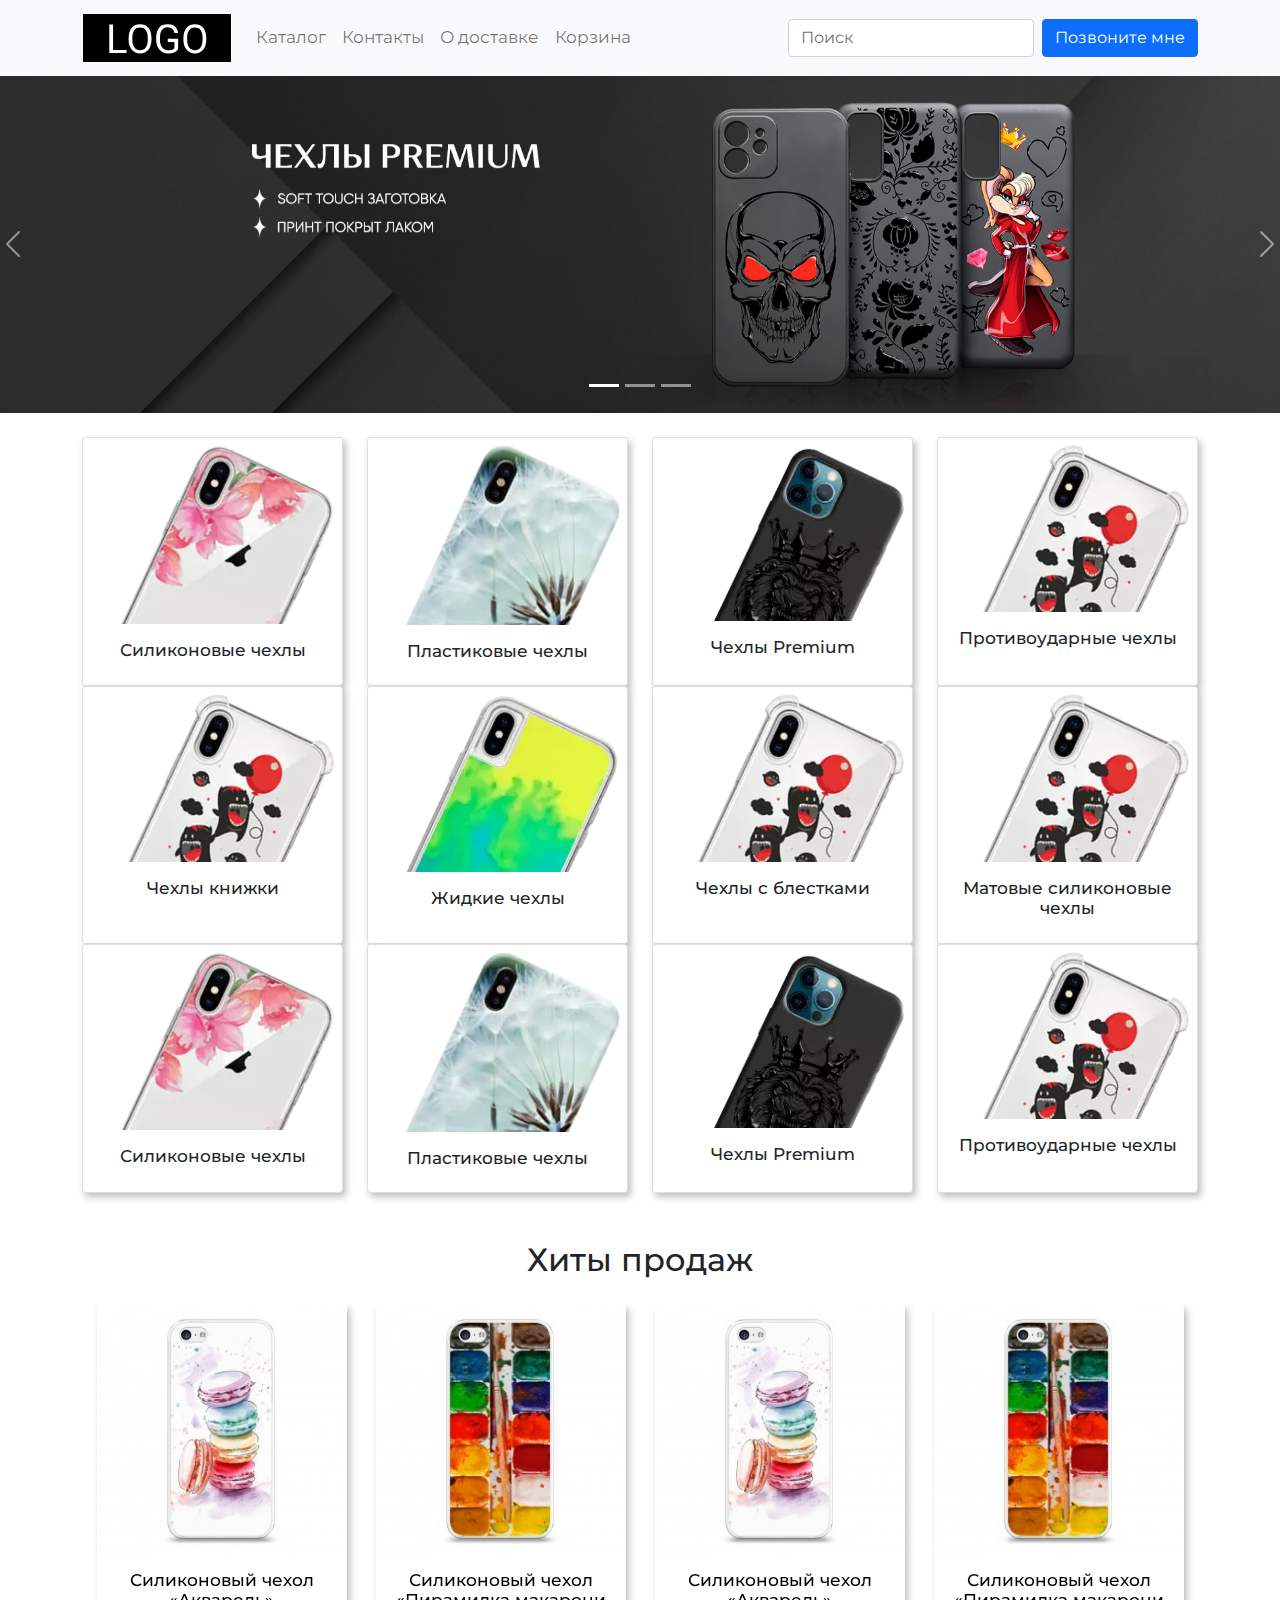
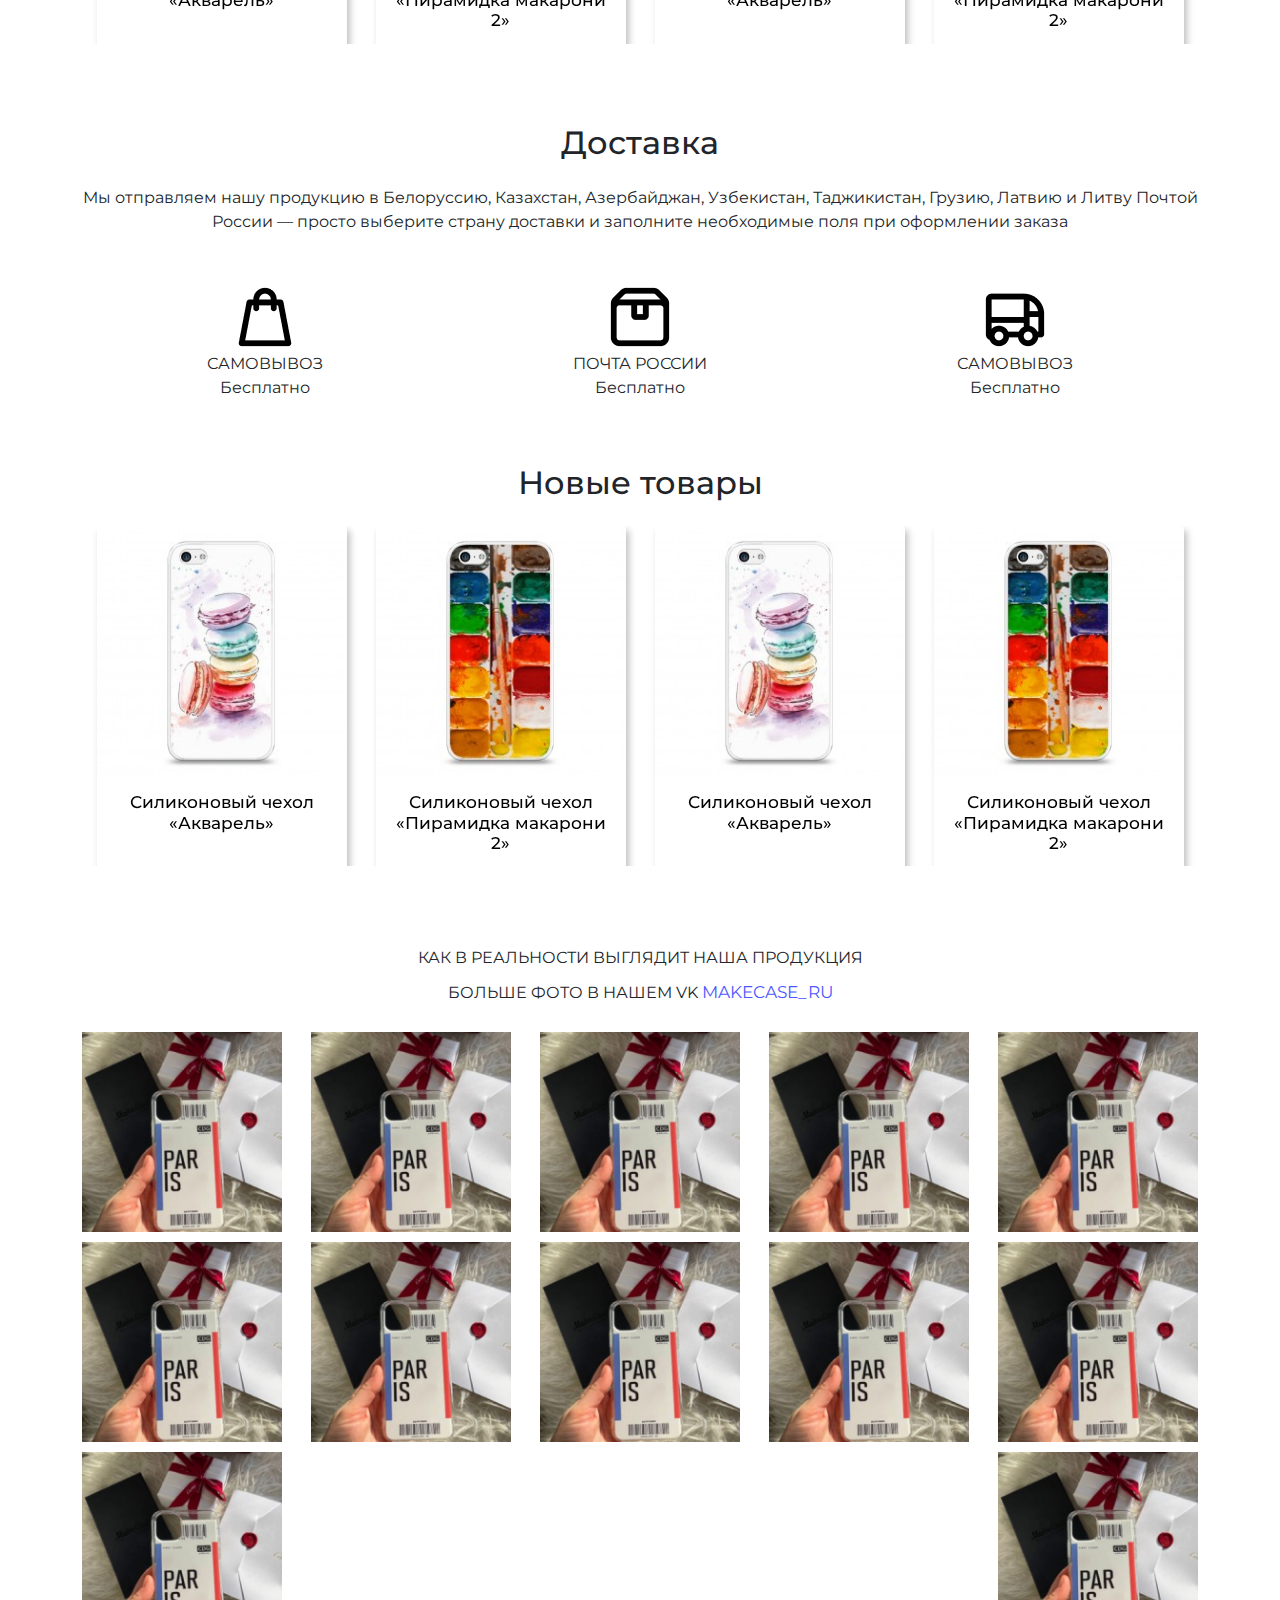
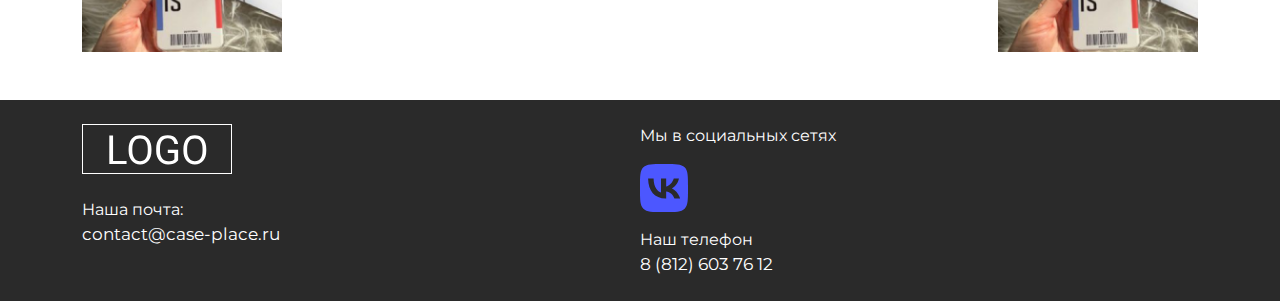
<file: index.html>
<!DOCTYPE html>
<html lang="ru">

<head>
    <meta charset="UTF-8">
    <meta http-equiv="X-UA-Compatible" content="IE=edge">
    <meta name="viewport" content="width=device-width, initial-scale=1.0">
    <title>Case place</title>
    <link rel="stylesheet" href="bootstrap/css/bootstrap.css">
    <link rel="stylesheet" href="css/style.css">
    <link
        href="https://fonts.googleapis.com/css?family=Montserrat:100,200,300,regular,500,600,700,800,900,100italic,200italic,300italic,italic,500italic,600italic,700italic,800italic,900italic"
        rel="stylesheet" />
    <link
        href="https://fonts.googleapis.com/css?family=Roboto:100,100italic,300,300italic,regular,italic,500,500italic,700,700italic,900,900italic"
        rel="stylesheet" />    
</head>

<body>
    <nav class="navbar navbar-light navbar-expand-lg bg-light">
        <div class="container">
            <a href="/" class="navbar-brand"><svg width="150" height="50" viewBox="0 0 150 50" fill="#fff"
                    xmlns="http://www.w3.org/2000/svg">
                    <rect x="0.5" y="0.5" width="149" height="49" fill="#000" stroke="white" />
                    <path
                        d="M44.5469 36.9336V40H30.3281V36.9336H44.5469ZM31.0703 11.5625V40H27.3008V11.5625H31.0703ZM69.4688 24.8828V26.6797C69.4688 28.8151 69.2018 30.7292 68.668 32.4219C68.1341 34.1146 67.3659 35.5534 66.3633 36.7383C65.3607 37.9232 64.1562 38.8281 62.75 39.4531C61.3568 40.0781 59.7943 40.3906 58.0625 40.3906C56.3828 40.3906 54.8398 40.0781 53.4336 39.4531C52.0404 38.8281 50.8294 37.9232 49.8008 36.7383C48.7852 35.5534 47.9974 34.1146 47.4375 32.4219C46.8776 30.7292 46.5977 28.8151 46.5977 26.6797V24.8828C46.5977 22.7474 46.8711 20.8398 47.418 19.1602C47.9779 17.4674 48.7656 16.0286 49.7812 14.8438C50.7969 13.6458 52.0013 12.7344 53.3945 12.1094C54.8008 11.4844 56.3438 11.1719 58.0234 11.1719C59.7552 11.1719 61.3177 11.4844 62.7109 12.1094C64.1172 12.7344 65.3216 13.6458 66.3242 14.8438C67.3398 16.0286 68.1146 17.4674 68.6484 19.1602C69.1953 20.8398 69.4688 22.7474 69.4688 24.8828ZM65.7383 26.6797V24.8438C65.7383 23.151 65.5625 21.6536 65.2109 20.3516C64.8724 19.0495 64.3711 17.9557 63.707 17.0703C63.043 16.1849 62.2292 15.5143 61.2656 15.0586C60.3151 14.6029 59.2344 14.375 58.0234 14.375C56.8516 14.375 55.7904 14.6029 54.8398 15.0586C53.9023 15.5143 53.0951 16.1849 52.418 17.0703C51.7539 17.9557 51.2396 19.0495 50.875 20.3516C50.5104 21.6536 50.3281 23.151 50.3281 24.8438V26.6797C50.3281 28.3854 50.5104 29.8958 50.875 31.2109C51.2396 32.513 51.7604 33.6133 52.4375 34.5117C53.1276 35.3971 53.9414 36.0677 54.8789 36.5234C55.8294 36.9792 56.8906 37.207 58.0625 37.207C59.2865 37.207 60.3737 36.9792 61.3242 36.5234C62.2747 36.0677 63.0755 35.3971 63.7266 34.5117C64.3906 33.6133 64.8919 32.513 65.2305 31.2109C65.569 29.8958 65.7383 28.3854 65.7383 26.6797ZM96.1289 25.8398V36.25C95.7773 36.7708 95.2174 37.3568 94.4492 38.0078C93.681 38.6458 92.6198 39.2057 91.2656 39.6875C89.9245 40.1562 88.1927 40.3906 86.0703 40.3906C84.3385 40.3906 82.7435 40.0911 81.2852 39.4922C79.8398 38.8802 78.5833 37.9948 77.5156 36.8359C76.4609 35.6641 75.6406 34.2448 75.0547 32.5781C74.4818 30.8984 74.1953 28.9974 74.1953 26.875V24.668C74.1953 22.5456 74.4427 20.651 74.9375 18.9844C75.4453 17.3177 76.1875 15.9049 77.1641 14.7461C78.1406 13.5742 79.3385 12.6888 80.7578 12.0898C82.1771 11.4779 83.8047 11.1719 85.6406 11.1719C87.8151 11.1719 89.6315 11.5495 91.0898 12.3047C92.5612 13.0469 93.707 14.0755 94.5273 15.3906C95.3607 16.7057 95.8945 18.2031 96.1289 19.8828H92.3594C92.1901 18.8542 91.8516 17.9167 91.3438 17.0703C90.849 16.224 90.1393 15.5469 89.2148 15.0391C88.2904 14.5182 87.099 14.2578 85.6406 14.2578C84.3255 14.2578 83.1862 14.4987 82.2227 14.9805C81.2591 15.4622 80.4648 16.1523 79.8398 17.0508C79.2148 17.9492 78.7461 19.0365 78.4336 20.3125C78.1341 21.5885 77.9844 23.0273 77.9844 24.6289V26.875C77.9844 28.5156 78.1732 29.9805 78.5508 31.2695C78.9414 32.5586 79.4948 33.6589 80.2109 34.5703C80.9271 35.4688 81.7799 36.1523 82.7695 36.6211C83.7721 37.0898 84.8789 37.3242 86.0898 37.3242C87.431 37.3242 88.5182 37.2135 89.3516 36.9922C90.1849 36.7578 90.8359 36.4844 91.3047 36.1719C91.7734 35.8464 92.1315 35.5404 92.3789 35.2539V28.8867H85.7969V25.8398H96.1289ZM124.273 24.8828V26.6797C124.273 28.8151 124.007 30.7292 123.473 32.4219C122.939 34.1146 122.171 35.5534 121.168 36.7383C120.165 37.9232 118.961 38.8281 117.555 39.4531C116.161 40.0781 114.599 40.3906 112.867 40.3906C111.188 40.3906 109.645 40.0781 108.238 39.4531C106.845 38.8281 105.634 37.9232 104.605 36.7383C103.59 35.5534 102.802 34.1146 102.242 32.4219C101.682 30.7292 101.402 28.8151 101.402 26.6797V24.8828C101.402 22.7474 101.676 20.8398 102.223 19.1602C102.783 17.4674 103.57 16.0286 104.586 14.8438C105.602 13.6458 106.806 12.7344 108.199 12.1094C109.605 11.4844 111.148 11.1719 112.828 11.1719C114.56 11.1719 116.122 11.4844 117.516 12.1094C118.922 12.7344 120.126 13.6458 121.129 14.8438C122.145 16.0286 122.919 17.4674 123.453 19.1602C124 20.8398 124.273 22.7474 124.273 24.8828ZM120.543 26.6797V24.8438C120.543 23.151 120.367 21.6536 120.016 20.3516C119.677 19.0495 119.176 17.9557 118.512 17.0703C117.848 16.1849 117.034 15.5143 116.07 15.0586C115.12 14.6029 114.039 14.375 112.828 14.375C111.656 14.375 110.595 14.6029 109.645 15.0586C108.707 15.5143 107.9 16.1849 107.223 17.0703C106.559 17.9557 106.044 19.0495 105.68 20.3516C105.315 21.6536 105.133 23.151 105.133 24.8438V26.6797C105.133 28.3854 105.315 29.8958 105.68 31.2109C106.044 32.513 106.565 33.6133 107.242 34.5117C107.932 35.3971 108.746 36.0677 109.684 36.5234C110.634 36.9792 111.695 37.207 112.867 37.207C114.091 37.207 115.178 36.9792 116.129 36.5234C117.079 36.0677 117.88 35.3971 118.531 34.5117C119.195 33.6133 119.697 32.513 120.035 31.2109C120.374 29.8958 120.543 28.3854 120.543 26.6797Z"
                        fill="#fff" />
                </svg>
            </a>
            <button class="navbar-toggler d-lg-none" type="button" data-bs-toggle="collapse"
                data-bs-target="#collapsibleNavId" aria-controls="collapsibleNavId" aria-expanded="false"
                aria-label="Toggle navigation">
                <span class="navbar-toggler-icon"></span>
            </button>
            <div class="collapse navbar-collapse" id="collapsibleNavId">
                <ul class="navbar-nav me-auto mt-2 mt-lg-0">
                    <li class="nav-item active">
                        <a class="nav-link" href="catalog.html">Каталог</a>
                    </li>
                    <li class="nav-item active">
                        <a class="nav-link" href="contact.html">Контакты</a>
                    </li>
                    <li class="nav-item">
                        <a class="nav-link" href="#delivery">О доставке</a>
                    </li>
                    <li class="nav-item">
                        <a class="nav-link" href="cart.html">Корзина</a>
                    </li>
                </ul>
                <form class="d-flex my-2 my-lg-0 h-50 ">
                    <input class="form-control me-sm-2" type="text" placeholder="Поиск">
                </form>
                <button type="button" class="btn btn-primary">Позвоните мне</button>
            </div>
        </div>
    </nav>
    <main>
        <div class="row">
            <div id="main-page_carousel" class="carousel slide" data-bs-ride="carousel">
                <ol class="carousel-indicators d-none d-lg-flex">
                    <li data-bs-target="#main-page_carousel" data-bs-slide-to="0" class="active"></li>
                    <li data-bs-target="#main-page_carousel" data-bs-slide-to="1"></li>
                    <li data-bs-target="#main-page_carousel" data-bs-slide-to="2"></li>
                </ol>
                <div class="carousel-inner" role="listbox">
                    <div class="carousel-item active">
                        <img class="img-fluid" src="img/carousel1.png" alt="First slide">
                    </div>
                    <div class="carousel-item ">
                        <img class="img-fluid" src="img/carousel2.png" alt="Second slide">
                    </div>
                    <div class="carousel-item">
                        <img class="img-fluid" src="img/carousel3.png" alt="Third slide">
                    </div>
                </div>
                <button class="carousel-control-prev d-none d-md-flex" type="button" data-bs-target="#main-page_carousel"
                    data-bs-slide="prev">
                    <span class="carousel-control-prev-icon" aria-hidden="true"></span>
                    <span class="visually-hidden">Previous</span>
                </button>
                <button class="carousel-control-next d-none d-md-flex" type="button" data-bs-target="#main-page_carousel"
                    data-bs-slide="next">
                    <span class="carousel-control-next-icon" aria-hidden="true"></span>
                    <span class="visually-hidden">Next</span>
                </button>
            </div>
        </div>

        <div class="catalog-categories mt-4">
            <div class="container">
                <div class="row mb-3">
                    <!-- Строка категорий -->
                    <div class="col-6 col-md-4 col-lg-3 ">
                        <a href="#">
                            <div class="card text-dark bg-link category-card">
                                <img class="card-img-top" src="img/siliconcase.webp" alt="">
                                <div class="card-body">
                                    <h4 class="card-title">Силиконовые чехлы</h4>
                                </div>
                            </div>
                        </a>
                    </div>
                    <div class="col-6 col-md-4 col-lg-3">
                        <a href="#">
                            <div class="card text-dark bg-link category-card">
                                <img class="card-img-top" src="img/plasticcase.webp" alt="">
                                <div class="card-body">
                                    <h4 class="card-title">Пластиковые чехлы</h4>
                                </div>
                            </div>
                        </a>
                    </div>
                    <div class="col-6 col-md-4 col-lg-3">
                        <a href="#">
                            <div class="card text-dark bg-link category-card">
                                <img class="card-img-top" src="img/premiumcase.webp" alt="">
                                <div class="card-body">
                                    <h4 class="card-title">Чехлы Premium</h4>
                                </div>
                            </div>
                        </a>
                    </div>
                    <div class="col-6 col-md-4 col-lg-3">
                        <a href="#">
                            <div class="card text-dark bg-link category-card">
                                <img class="card-img-top" src="img/category-bg.png" alt="">
                                <div class="card-body">
                                    <h4 class="card-title">Противоударные чехлы</h4>
                                </div>
                            </div>
                        </a>
                    </div>
                
                <div class="col-6 col-md-4 col-lg-3">
                    <a href="#">
                        <div class="card text-dark bg-link category-card">
                            <img class="card-img-top" src="img/category-bg.png" alt="">
                            <div class="card-body">
                                <h4 class="card-title">Чехлы книжки</h4>
                            </div>
                        </div>
                    </a>
                </div>
                <div class="col-6 col-md-4 col-lg-3">
                    <a href="#">
                        <div class="card text-dark bg-link category-card">
                            <img class="card-img-top" src="img/neoncase.webp" alt="">
                            <div class="card-body">
                                <h4 class="card-title">Жидкие чехлы</h4>
                            </div>
                        </div>
                    </a>
                </div>
                <div class="col-6 col-md-4 col-lg-3">
                    <a href="#">
                        <div class="card text-dark bg-link category-card">
                            <img class="card-img-top" src="img/category-bg.png" alt="">
                            <div class="card-body">
                                <h4 class="card-title">Чехлы с блестками</h4>
                            </div>
                        </div>
                    </a>
                </div>
                <div class="col-6 col-md-4 col-lg-3">
                    <a href="#">
                        <div class="card text-dark bg-link category-card">
                            <img class="card-img-top" src="img/category-bg.png" alt="">
                            <div class="card-body">
                                <h4 class="card-title">Матовые силиконовые чехлы</h4>
                            </div>
                        </div>
                    </a>
                </div>
            
                <div class="col-6 col-md-4 col-lg-3">
                    <a href="#">
                        <div class="card text-dark bg-link category-card">
                            <img class="card-img-top" src="img/siliconcase.webp" alt="">
                            <div class="card-body">
                                <h4 class="card-title">Силиконовые чехлы</h4>
                            </div>
                        </div>
                    </a>
                </div>
                <div class="col-6 col-md-4 col-lg-3">
                    <a href="#">
                        <div class="card text-dark bg-link category-card">
                            <img class="card-img-top" src="img/plasticcase.webp" alt="">
                            <div class="card-body">
                                <h4 class="card-title">Пластиковые чехлы</h4>
                            </div>
                        </div>
                    </a>
                </div>
                <div class="col-6 col-md-4 col-lg-3">
                    <a href="#">
                        <div class="card text-dark bg-link category-card">
                            <img class="card-img-top" src="img/premiumcase.webp" alt="">
                            <div class="card-body">
                                <h4 class="card-title">Чехлы Premium</h4>
                            </div>
                        </div>
                    </a>
                </div>
                <div class="col-6 col-md-4 col-lg-3">
                    <a href="#">
                        <div class="card text-dark bg-link category-card">
                            <img class="card-img-top" src="img/category-bg.png" alt="">
                            <div class="card-body">
                                <h4 class="card-title">Противоударные чехлы</h4>
                            </div>
                        </div>
                    </a>
                </div>
            </div>
            </div>
        </div>
        </div>
        <!-- Хиты продаж -->
        <div class="container">
            <div class="hits mt-5">
                <h2 class="text-center mb-4 mt-5">Хиты продаж</h2>
                <div id="hits-carousel" class="carousel slide" data-bs-ride="carousel">
                    <div class="carousel-inner" role="listbox">
                        <div class="row">
                            <div class="carousel-item active">
                                <div class="card-group justify-content-around">
                                    <a href="#">
                                        <div class="card carousel-hits-card">
                                            <img class="card-img-top" src="img/case1.jpg" alt="">
                                            <div class="card-body">
                                                <h4 class="card-title">Силиконовый чехол «Акварель»</h4>

                                            </div>
                                        </div>
                                    </a>
                                    <a href="#">
                                        <div class="card carousel-hits-card">
                                            <img class="card-img-top" src="img/case2.jpg" alt="">
                                            <div class="card-body">
                                                <h4 class="card-title">Силиконовый чехол «Пирамидка макарони 2»</h4>

                                            </div>
                                        </div>
                                    </a>
                                    <a href="#">
                                        <div class="card carousel-hits-card">
                                            <img class="card-img-top" src="img/case1.jpg" alt="">
                                            <div class="card-body">
                                                <h4 class="card-title">Силиконовый чехол «Акварель»</h4>

                                            </div>
                                        </div>
                                    </a>
                                    <a href="#">
                                        <div class="card carousel-hits-card">
                                            <img class="card-img-top" src="img/case2.jpg" alt="">
                                            <div class="card-body">
                                                <h4 class="card-title">Силиконовый чехол «Пирамидка макарони 2»</h4>

                                            </div>
                                        </div>
                                    </a>
                                </div>
                            </div>
                        </div>
                        <div class="row">
                            <div class="carousel-item">
                                <div class="card-group justify-content-around">
                                    <a href="#">
                                        <div class="card carousel-hits-card">
                                            <img class="card-img-top" src="img/case3.webp" alt="">
                                            <div class="card-body">
                                                <h4 class="card-title">Силиконовый чехол «Sweet unicorns dreams»</h4>

                                            </div>
                                        </div>
                                    </a>
                                    <a href="#">
                                        <div class="card carousel-hits-card">
                                            <img class="card-img-top" src="img/case3.webp" alt="">
                                            <div class="card-body">
                                                <h4 class="card-title">Силиконовый чехол «Sweet unicorns dreams»</h4>

                                            </div>
                                        </div>
                                    </a>
                                    <a href="#">
                                        <div class="card carousel-hits-card">
                                            <img class="card-img-top" src="img/case3.webp" alt="">
                                            <div class="card-body">
                                                <h4 class="card-title">Силиконовый чехол «Sweet unicorns dreams»</h4>

                                            </div>
                                        </div>
                                    </a>
                                    <a href="#">
                                        <div class="card carousel-hits-card">
                                            <img class="card-img-top" src="img/case3.webp" alt="">
                                            <div class="card-body">
                                                <h4 class="card-title">Силиконовый чехол «Sweet unicorns dreams»</h4>

                                            </div>
                                        </div>
                                    </a>
                                </div>
                            </div>

                        </div>
                        <div class="carousel-item">
                            <div class="card-group justify-content-around">
                                <a href="#">
                                    <div class="card carousel-hits-card">
                                        <img class="card-img-top" src="img/case1.jpg" alt="">
                                        <div class="card-body">
                                            <h4 class="card-title">Силиконовый чехол «Акварель»</h4>

                                        </div>
                                    </div>
                                </a>
                                <a href="#">
                                    <div class="card carousel-hits-card">
                                        <img class="card-img-top" src="img/case2.jpg" alt="">
                                        <div class="card-body">
                                            <h4 class="card-title">Силиконовый чехол «Пирамидка макарони 2»</h4>

                                        </div>
                                    </div>
                                </a>
                                <a href="#">
                                    <div class="card carousel-hits-card">
                                        <img class="card-img-top" src="img/case1.jpg" alt="">
                                        <div class="card-body">
                                            <h4 class="card-title">Силиконовый чехол «Акварель»</h4>

                                        </div>
                                    </div>
                                </a>
                                <a href="#">
                                    <div class="card carousel-hits-card">
                                        <img class="card-img-top" src="img/case1.jpg" alt="">
                                        <div class="card-body">
                                            <h4 class="card-title">Силиконовый чехол «Акварель»</h4>

                                        </div>
                                    </div>
                                </a>
                            </div>
                        </div>
                    </div>
                    <button class="carousel-control-prev" type="button" data-bs-target="#hits-carousel"
                        data-bs-slide="prev">
                        <span class="carousel-control-prev-icon ps-5" aria-hidden="true"></span>
                        <span class="visually-hidden">Previous</span>
                    </button>
                    <button class="carousel-control-next " type="button" data-bs-target="#hits-carousel"
                        data-bs-slide="next">
                        <span class="carousel-control-next-icon pe-5" aria-hidden="true"></span>
                        <span class="visually-hidden">Next</span>
                    </button>
                </div>
            </div>
        </div>

        <!-- Блок доставка -->
        <div class="delivery" id="delivery">
            <div class="container mt-4">
                <h2 class="text-center mt-3">Доставка</h2>
                <p class="text-center mt-4">Мы отправляем нашу продукцию в Белоруссию, Казахстан, Азербайджан,
                    Узбекистан, Таджикистан, Грузию, Латвию и Литву Почтой России — просто выберите страну доставки и
                    заполните необходимые поля при оформлении заказа</p>
                <div class="preferences d-flex flex-row justify-content-around mt-5">
                    <div class="item d-flex align-items-center flex-column align-content-center justify-content-center">
                        <img src="img/bag.png" alt="Самовывоз">
                        <p class="ship-name">Самовывоз</p>
                        <p class="small-text">Бесплатно</p>
                    </div>
                    <div class="item d-flex align-items-center flex-column align-content-center justify-content-center">
                        <img src="img/box.png" alt="Самовывоз">
                        <p class="ship-name">Почта России</p>
                        <p class="small-text">Бесплатно</p>
                    </div>
                    <div class="item d-flex align-items-center flex-column align-content-center justify-content-center">
                        <img src="img/car.png" alt="Самовывоз">
                        <p class="ship-name">Самовывоз</p>
                        <p class="small-text">Бесплатно</p>
                    </div>
                </div>
            </div>
        </div>

        <!-- Новые принты -->
        <div class="container">
            <div class="hits mt-5">
                <h2 class="text-center mb-4 mt-5">Новые товары</h2>
                <div id="new-carousel" class="carousel slide" data-bs-ride="carousel">
                    <div class="carousel-inner" role="listbox">
                        <div class="carousel-item active">
                            <div class="card-group justify-content-around">
                                <a href="#">
                                    <div class="card carousel-hits-card">
                                        <img class="card-img-top" src="img/case1.jpg" alt="">
                                        <div class="card-body">
                                            <h4 class="card-title">Силиконовый чехол «Акварель»</h4>

                                        </div>
                                    </div>
                                </a>
                                <a href="#">
                                    <div class="card carousel-hits-card">
                                        <img class="card-img-top" src="img/case2.jpg" alt="">
                                        <div class="card-body">
                                            <h4 class="card-title">Силиконовый чехол «Пирамидка макарони 2»</h4>

                                        </div>
                                    </div>
                                </a>
                                <a href="#">
                                    <div class="card carousel-hits-card">
                                        <img class="card-img-top" src="img/case1.jpg" alt="">
                                        <div class="card-body">
                                            <h4 class="card-title">Силиконовый чехол «Акварель»</h4>

                                        </div>
                                    </div>
                                </a>
                                <a href="#">
                                    <div class="card carousel-hits-card">
                                        <img class="card-img-top" src="img/case2.jpg" alt="">
                                        <div class="card-body">
                                            <h4 class="card-title">Силиконовый чехол «Пирамидка макарони 2»</h4>

                                        </div>
                                    </div>
                                </a>
                            </div>
                        </div>

                        <div class="carousel-item">
                            <div class="card-group justify-content-around">
                                <a href="#">
                                    <div class="card carousel-hits-card">
                                        <img class="card-img-top" src="img/case3.webp" alt="">
                                        <div class="card-body">
                                            <h4 class="card-title">Силиконовый чехол «Sweet unicorns dreams»</h4>

                                        </div>
                                    </div>
                                </a>
                                <a href="#">
                                    <div class="card carousel-hits-card">
                                        <img class="card-img-top" src="img/case3.webp" alt="">
                                        <div class="card-body">
                                            <h4 class="card-title">Силиконовый чехол «Sweet unicorns dreams»</h4>

                                        </div>
                                    </div>
                                </a>
                                <a href="#">
                                    <div class="card carousel-hits-card">
                                        <img class="card-img-top" src="img/case3.webp" alt="">
                                        <div class="card-body">
                                            <h4 class="card-title">Силиконовый чехол «Sweet unicorns dreams»</h4>

                                        </div>
                                    </div>
                                </a>
                                <a href="#">
                                    <div class="card carousel-hits-card">
                                        <img class="card-img-top" src="img/case3.webp" alt="">
                                        <div class="card-body">
                                            <h4 class="card-title">Силиконовый чехол «Sweet unicorns dreams»</h4>

                                        </div>
                                    </div>
                                </a>
                            </div>

                        </div>
                        <div class="carousel-item">
                            <div class="card-group justify-content-around">
                                <a href="#">
                                    <div class="card carousel-hits-card">
                                        <img class="card-img-top" src="img/case1.jpg" alt="">
                                        <div class="card-body">
                                            <h4 class="card-title">Силиконовый чехол «Акварель»</h4>

                                        </div>
                                    </div>
                                </a>
                                <a href="#">
                                    <div class="card carousel-hits-card">
                                        <img class="card-img-top" src="img/case2.jpg" alt="">
                                        <div class="card-body">
                                            <h4 class="card-title">Силиконовый чехол «Пирамидка макарони 2»</h4>

                                        </div>
                                    </div>
                                </a>
                                <a href="#">
                                    <div class="card carousel-hits-card">
                                        <img class="card-img-top" src="img/case1.jpg" alt="">
                                        <div class="card-body">
                                            <h4 class="card-title">Силиконовый чехол «Акварель»</h4>

                                        </div>
                                    </div>
                                </a>
                                <a href="#">
                                    <div class="card carousel-hits-card">
                                        <img class="card-img-top" src="img/case1.jpg" alt="">
                                        <div class="card-body">
                                            <h4 class="card-title">Силиконовый чехол «Акварель»</h4>

                                        </div>
                                    </div>
                                </a>
                            </div>
                        </div>
                    </div>
                    <button class="carousel-control-prev" type="button" data-bs-target="#new-carousel"
                        data-bs-slide="prev">
                        <span class="carousel-control-prev-icon ps-5" aria-hidden="true"></span>
                        <span class="visually-hidden">Previous</span>
                    </button>
                    <button class="carousel-control-next " type="button" data-bs-target="#new-carousel"
                        data-bs-slide="next">
                        <span class="carousel-control-next-icon pe-5" aria-hidden="true"></span>
                        <span class="visually-hidden">Next</span>
                    </button>
                </div>
            </div>
        </div>

        <!-- Фотки клиентов -->

        <div class="container">
            <p class="photo-block-text photo-block-text-margin text-center">КАК В РЕАЛЬНОСТИ ВЫГЛЯДИТ НАША ПРОДУКЦИЯ</p>
            <p class="photo-block-text text-center">БОЛЬШЕ ФОТО В НАШЕМ VK <a href=""><span
                        style="color: #4C57FF;">MAKECASE_RU</span></a></p>

            <div class="gallery d-flex flex-wrap justify-content-between">
                <img src="img/otziv.png" alt="" class="gallery-item img-fluid">
                <img src="img/otziv.png" alt="" class="gallery-item img-fluid">
                <img src="img/otziv.png" alt="" class="gallery-item img-fluid">
                <img src="img/otziv.png" alt="" class="gallery-item img-fluid">
                <img src="img/otziv.png" alt="" class="gallery-item img-fluid">
                <img src="img/otziv.png" alt="" class="gallery-item img-fluid">
                <img src="img/otziv.png" alt="" class="gallery-item img-fluid">
                <img src="img/otziv.png" alt="" class="gallery-item img-fluid">
                <img src="img/otziv.png" alt="" class="gallery-item img-fluid">
                <img src="img/otziv.png" alt="" class="gallery-item img-fluid">
                <img src="img/otziv.png" alt="" class="gallery-item img-fluid">
                <img src="img/otziv.png" alt="" class="gallery-item img-fluid">
            </div>
        </div>
    </main>
    <footer>
        <div class="container d-flex py-4 mt-5">
            <div class="col d-flex">
                <div class="footer-box_left">
                    <a href="/" class="logo"><svg width="150" height="50" viewBox="0 0 150 50" fill="none"
                            xmlns="http://www.w3.org/2000/svg">
                            <rect x="0.5" y="0.5" width="149" height="49" fill="#2A2A2A" stroke="#fff"></rect>
                            <path
                                d="M44.5469 36.9336V40H30.3281V36.9336H44.5469ZM31.0703 11.5625V40H27.3008V11.5625H31.0703ZM69.4688 24.8828V26.6797C69.4688 28.8151 69.2018 30.7292 68.668 32.4219C68.1341 34.1146 67.3659 35.5534 66.3633 36.7383C65.3607 37.9232 64.1562 38.8281 62.75 39.4531C61.3568 40.0781 59.7943 40.3906 58.0625 40.3906C56.3828 40.3906 54.8398 40.0781 53.4336 39.4531C52.0404 38.8281 50.8294 37.9232 49.8008 36.7383C48.7852 35.5534 47.9974 34.1146 47.4375 32.4219C46.8776 30.7292 46.5977 28.8151 46.5977 26.6797V24.8828C46.5977 22.7474 46.8711 20.8398 47.418 19.1602C47.9779 17.4674 48.7656 16.0286 49.7812 14.8438C50.7969 13.6458 52.0013 12.7344 53.3945 12.1094C54.8008 11.4844 56.3438 11.1719 58.0234 11.1719C59.7552 11.1719 61.3177 11.4844 62.7109 12.1094C64.1172 12.7344 65.3216 13.6458 66.3242 14.8438C67.3398 16.0286 68.1146 17.4674 68.6484 19.1602C69.1953 20.8398 69.4688 22.7474 69.4688 24.8828ZM65.7383 26.6797V24.8438C65.7383 23.151 65.5625 21.6536 65.2109 20.3516C64.8724 19.0495 64.3711 17.9557 63.707 17.0703C63.043 16.1849 62.2292 15.5143 61.2656 15.0586C60.3151 14.6029 59.2344 14.375 58.0234 14.375C56.8516 14.375 55.7904 14.6029 54.8398 15.0586C53.9023 15.5143 53.0951 16.1849 52.418 17.0703C51.7539 17.9557 51.2396 19.0495 50.875 20.3516C50.5104 21.6536 50.3281 23.151 50.3281 24.8438V26.6797C50.3281 28.3854 50.5104 29.8958 50.875 31.2109C51.2396 32.513 51.7604 33.6133 52.4375 34.5117C53.1276 35.3971 53.9414 36.0677 54.8789 36.5234C55.8294 36.9792 56.8906 37.207 58.0625 37.207C59.2865 37.207 60.3737 36.9792 61.3242 36.5234C62.2747 36.0677 63.0755 35.3971 63.7266 34.5117C64.3906 33.6133 64.8919 32.513 65.2305 31.2109C65.569 29.8958 65.7383 28.3854 65.7383 26.6797ZM96.1289 25.8398V36.25C95.7773 36.7708 95.2174 37.3568 94.4492 38.0078C93.681 38.6458 92.6198 39.2057 91.2656 39.6875C89.9245 40.1562 88.1927 40.3906 86.0703 40.3906C84.3385 40.3906 82.7435 40.0911 81.2852 39.4922C79.8398 38.8802 78.5833 37.9948 77.5156 36.8359C76.4609 35.6641 75.6406 34.2448 75.0547 32.5781C74.4818 30.8984 74.1953 28.9974 74.1953 26.875V24.668C74.1953 22.5456 74.4427 20.651 74.9375 18.9844C75.4453 17.3177 76.1875 15.9049 77.1641 14.7461C78.1406 13.5742 79.3385 12.6888 80.7578 12.0898C82.1771 11.4779 83.8047 11.1719 85.6406 11.1719C87.8151 11.1719 89.6315 11.5495 91.0898 12.3047C92.5612 13.0469 93.707 14.0755 94.5273 15.3906C95.3607 16.7057 95.8945 18.2031 96.1289 19.8828H92.3594C92.1901 18.8542 91.8516 17.9167 91.3438 17.0703C90.849 16.224 90.1393 15.5469 89.2148 15.0391C88.2904 14.5182 87.099 14.2578 85.6406 14.2578C84.3255 14.2578 83.1862 14.4987 82.2227 14.9805C81.2591 15.4622 80.4648 16.1523 79.8398 17.0508C79.2148 17.9492 78.7461 19.0365 78.4336 20.3125C78.1341 21.5885 77.9844 23.0273 77.9844 24.6289V26.875C77.9844 28.5156 78.1732 29.9805 78.5508 31.2695C78.9414 32.5586 79.4948 33.6589 80.2109 34.5703C80.9271 35.4688 81.7799 36.1523 82.7695 36.6211C83.7721 37.0898 84.8789 37.3242 86.0898 37.3242C87.431 37.3242 88.5182 37.2135 89.3516 36.9922C90.1849 36.7578 90.8359 36.4844 91.3047 36.1719C91.7734 35.8464 92.1315 35.5404 92.3789 35.2539V28.8867H85.7969V25.8398H96.1289ZM124.273 24.8828V26.6797C124.273 28.8151 124.007 30.7292 123.473 32.4219C122.939 34.1146 122.171 35.5534 121.168 36.7383C120.165 37.9232 118.961 38.8281 117.555 39.4531C116.161 40.0781 114.599 40.3906 112.867 40.3906C111.188 40.3906 109.645 40.0781 108.238 39.4531C106.845 38.8281 105.634 37.9232 104.605 36.7383C103.59 35.5534 102.802 34.1146 102.242 32.4219C101.682 30.7292 101.402 28.8151 101.402 26.6797V24.8828C101.402 22.7474 101.676 20.8398 102.223 19.1602C102.783 17.4674 103.57 16.0286 104.586 14.8438C105.602 13.6458 106.806 12.7344 108.199 12.1094C109.605 11.4844 111.148 11.1719 112.828 11.1719C114.56 11.1719 116.122 11.4844 117.516 12.1094C118.922 12.7344 120.126 13.6458 121.129 14.8438C122.145 16.0286 122.919 17.4674 123.453 19.1602C124 20.8398 124.273 22.7474 124.273 24.8828ZM120.543 26.6797V24.8438C120.543 23.151 120.367 21.6536 120.016 20.3516C119.677 19.0495 119.176 17.9557 118.512 17.0703C117.848 16.1849 117.034 15.5143 116.07 15.0586C115.12 14.6029 114.039 14.375 112.828 14.375C111.656 14.375 110.595 14.6029 109.645 15.0586C108.707 15.5143 107.9 16.1849 107.223 17.0703C106.559 17.9557 106.044 19.0495 105.68 20.3516C105.315 21.6536 105.133 23.151 105.133 24.8438V26.6797C105.133 28.3854 105.315 29.8958 105.68 31.2109C106.044 32.513 106.565 33.6133 107.242 34.5117C107.932 35.3971 108.746 36.0677 109.684 36.5234C110.634 36.9792 111.695 37.207 112.867 37.207C114.091 37.207 115.178 36.9792 116.129 36.5234C117.079 36.0677 117.88 35.3971 118.531 34.5117C119.195 33.6133 119.697 32.513 120.035 31.2109C120.374 29.8958 120.543 28.3854 120.543 26.6797Z"
                                fill="white"></path>
                        </svg>
                    </a>
                    <p class="text-white mb-0 mt-4">Наша почта:</p>
                    <a class="footer-link" href="mailto:contact@case-place.ru">contact@case-place.ru</a>
                </div>
            </div>
            <div class="col d-flex">
                <div class="footer-box_right">
                    <p class="text-white">Мы в социальных сетях</p>
                    <a href="#"><svg width="48" height="48" viewBox="0 0 48 48" fill="none"
                            xmlns="http://www.w3.org/2000/svg">
                            <path fill-rule="evenodd" clip-rule="evenodd"
                                d="M3.37413 3.37413C0 6.74826 0 12.1788 0 23.04V24.96C0 35.8212 0 41.2517 3.37413 44.6259C6.74826 48 12.1788 48 23.04 48H24.96C35.8212 48 41.2517 48 44.6259 44.6259C48 41.2517 48 35.8212 48 24.96V23.04C48 12.1788 48 6.74826 44.6259 3.37413C41.2517 0 35.8212 0 24.96 0H23.04C12.1788 0 6.74826 0 3.37413 3.37413ZM8.10012 14.6001C8.36012 27.0801 14.6001 34.5801 25.5401 34.5801H26.1602V27.4401C30.1802 27.8401 33.22 30.7801 34.44 34.5801H40.1201C38.5601 28.9001 34.4599 25.7601 31.8999 24.5601C34.4599 23.0801 38.0599 19.4801 38.9199 14.6001H33.7598C32.6398 18.5601 29.3202 22.1601 26.1602 22.5001V14.6001H21V28.4401C17.8 27.6401 13.7601 23.7601 13.5801 14.6001H8.10012Z"
                                fill="#4C57FF" />
                        </svg>
                    </a>
                    <p class="text-white mt-3 mb-0">Наш телефон</p>
                    <a class="footer-link" href="tel:+78126037612">8 (812) 603 76 12</a>
                </div>
            </div>
        </div>
    </footer>

    <script src="bootstrap/js/bootstrap.js"></script>
</body>

</html>
</file>
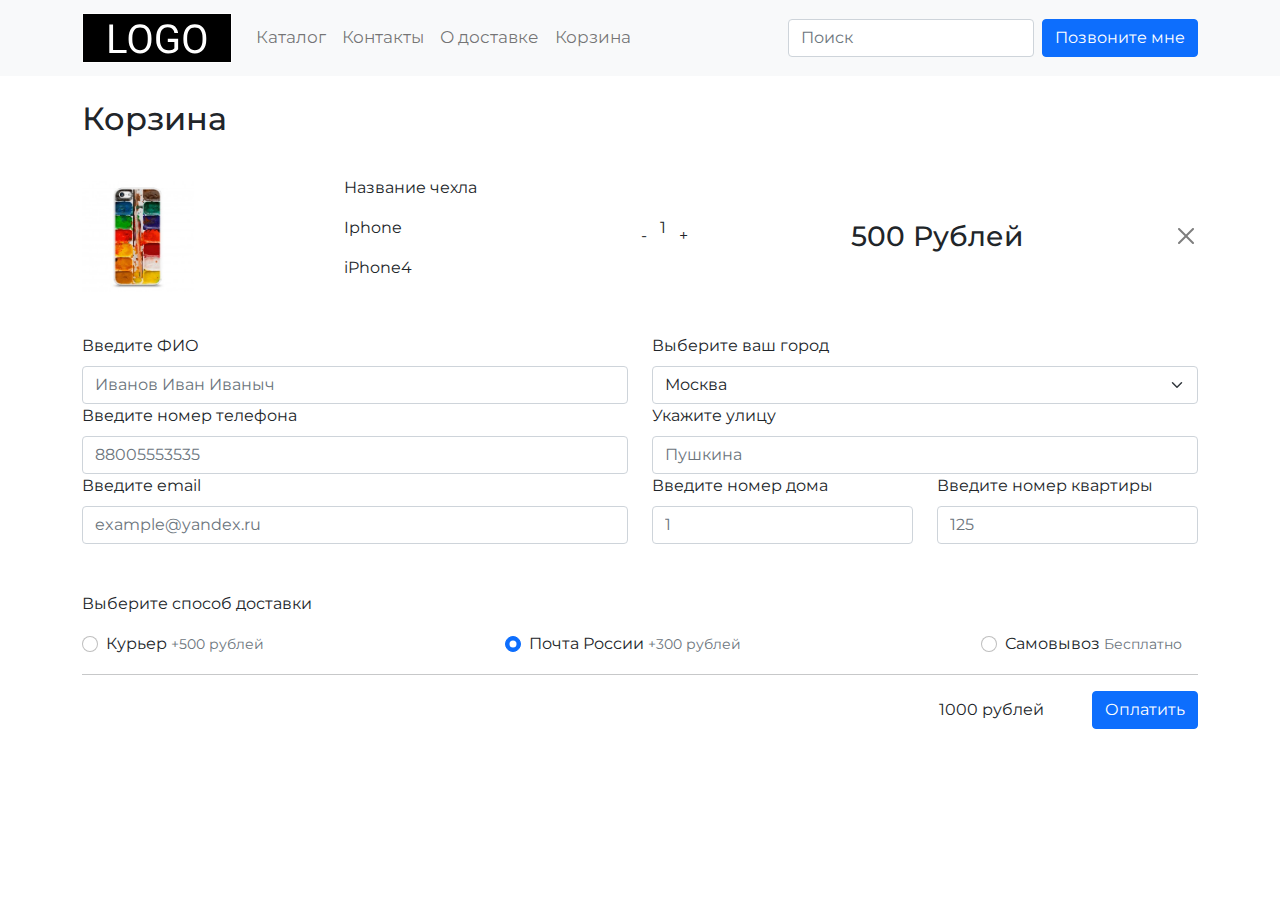
<file: cart.html>
<!DOCTYPE html>
<html lang="ru">

<head>
    <meta charset="UTF-8">
    <meta http-equiv="X-UA-Compatible" content="IE=edge">
    <meta name="viewport" content="width=device-width, initial-scale=1.0">
    <title>Case place</title>
    <link rel="stylesheet" href="bootstrap/css/bootstrap.css">
    <link rel="stylesheet" href="css/style.css">
    <link
        href="https://fonts.googleapis.com/css?family=Montserrat:100,200,300,regular,500,600,700,800,900,100italic,200italic,300italic,italic,500italic,600italic,700italic,800italic,900italic"
        rel="stylesheet" />
    <link
        href="https://fonts.googleapis.com/css?family=Roboto:100,100italic,300,300italic,regular,italic,500,500italic,700,700italic,900,900italic"
        rel="stylesheet" />
</head>

<body>
    <nav class="navbar navbar-expand-lg navbar-light bg-light">
        <div class="container">
            <a href="/" class="navbar-brand"><svg width="150" height="50" viewBox="0 0 150 50" fill="#fff"
                    xmlns="http://www.w3.org/2000/svg">
                    <rect x="0.5" y="0.5" width="149" height="49" fill="#000" stroke="white" />
                    <path
                        d="M44.5469 36.9336V40H30.3281V36.9336H44.5469ZM31.0703 11.5625V40H27.3008V11.5625H31.0703ZM69.4688 24.8828V26.6797C69.4688 28.8151 69.2018 30.7292 68.668 32.4219C68.1341 34.1146 67.3659 35.5534 66.3633 36.7383C65.3607 37.9232 64.1562 38.8281 62.75 39.4531C61.3568 40.0781 59.7943 40.3906 58.0625 40.3906C56.3828 40.3906 54.8398 40.0781 53.4336 39.4531C52.0404 38.8281 50.8294 37.9232 49.8008 36.7383C48.7852 35.5534 47.9974 34.1146 47.4375 32.4219C46.8776 30.7292 46.5977 28.8151 46.5977 26.6797V24.8828C46.5977 22.7474 46.8711 20.8398 47.418 19.1602C47.9779 17.4674 48.7656 16.0286 49.7812 14.8438C50.7969 13.6458 52.0013 12.7344 53.3945 12.1094C54.8008 11.4844 56.3438 11.1719 58.0234 11.1719C59.7552 11.1719 61.3177 11.4844 62.7109 12.1094C64.1172 12.7344 65.3216 13.6458 66.3242 14.8438C67.3398 16.0286 68.1146 17.4674 68.6484 19.1602C69.1953 20.8398 69.4688 22.7474 69.4688 24.8828ZM65.7383 26.6797V24.8438C65.7383 23.151 65.5625 21.6536 65.2109 20.3516C64.8724 19.0495 64.3711 17.9557 63.707 17.0703C63.043 16.1849 62.2292 15.5143 61.2656 15.0586C60.3151 14.6029 59.2344 14.375 58.0234 14.375C56.8516 14.375 55.7904 14.6029 54.8398 15.0586C53.9023 15.5143 53.0951 16.1849 52.418 17.0703C51.7539 17.9557 51.2396 19.0495 50.875 20.3516C50.5104 21.6536 50.3281 23.151 50.3281 24.8438V26.6797C50.3281 28.3854 50.5104 29.8958 50.875 31.2109C51.2396 32.513 51.7604 33.6133 52.4375 34.5117C53.1276 35.3971 53.9414 36.0677 54.8789 36.5234C55.8294 36.9792 56.8906 37.207 58.0625 37.207C59.2865 37.207 60.3737 36.9792 61.3242 36.5234C62.2747 36.0677 63.0755 35.3971 63.7266 34.5117C64.3906 33.6133 64.8919 32.513 65.2305 31.2109C65.569 29.8958 65.7383 28.3854 65.7383 26.6797ZM96.1289 25.8398V36.25C95.7773 36.7708 95.2174 37.3568 94.4492 38.0078C93.681 38.6458 92.6198 39.2057 91.2656 39.6875C89.9245 40.1562 88.1927 40.3906 86.0703 40.3906C84.3385 40.3906 82.7435 40.0911 81.2852 39.4922C79.8398 38.8802 78.5833 37.9948 77.5156 36.8359C76.4609 35.6641 75.6406 34.2448 75.0547 32.5781C74.4818 30.8984 74.1953 28.9974 74.1953 26.875V24.668C74.1953 22.5456 74.4427 20.651 74.9375 18.9844C75.4453 17.3177 76.1875 15.9049 77.1641 14.7461C78.1406 13.5742 79.3385 12.6888 80.7578 12.0898C82.1771 11.4779 83.8047 11.1719 85.6406 11.1719C87.8151 11.1719 89.6315 11.5495 91.0898 12.3047C92.5612 13.0469 93.707 14.0755 94.5273 15.3906C95.3607 16.7057 95.8945 18.2031 96.1289 19.8828H92.3594C92.1901 18.8542 91.8516 17.9167 91.3438 17.0703C90.849 16.224 90.1393 15.5469 89.2148 15.0391C88.2904 14.5182 87.099 14.2578 85.6406 14.2578C84.3255 14.2578 83.1862 14.4987 82.2227 14.9805C81.2591 15.4622 80.4648 16.1523 79.8398 17.0508C79.2148 17.9492 78.7461 19.0365 78.4336 20.3125C78.1341 21.5885 77.9844 23.0273 77.9844 24.6289V26.875C77.9844 28.5156 78.1732 29.9805 78.5508 31.2695C78.9414 32.5586 79.4948 33.6589 80.2109 34.5703C80.9271 35.4688 81.7799 36.1523 82.7695 36.6211C83.7721 37.0898 84.8789 37.3242 86.0898 37.3242C87.431 37.3242 88.5182 37.2135 89.3516 36.9922C90.1849 36.7578 90.8359 36.4844 91.3047 36.1719C91.7734 35.8464 92.1315 35.5404 92.3789 35.2539V28.8867H85.7969V25.8398H96.1289ZM124.273 24.8828V26.6797C124.273 28.8151 124.007 30.7292 123.473 32.4219C122.939 34.1146 122.171 35.5534 121.168 36.7383C120.165 37.9232 118.961 38.8281 117.555 39.4531C116.161 40.0781 114.599 40.3906 112.867 40.3906C111.188 40.3906 109.645 40.0781 108.238 39.4531C106.845 38.8281 105.634 37.9232 104.605 36.7383C103.59 35.5534 102.802 34.1146 102.242 32.4219C101.682 30.7292 101.402 28.8151 101.402 26.6797V24.8828C101.402 22.7474 101.676 20.8398 102.223 19.1602C102.783 17.4674 103.57 16.0286 104.586 14.8438C105.602 13.6458 106.806 12.7344 108.199 12.1094C109.605 11.4844 111.148 11.1719 112.828 11.1719C114.56 11.1719 116.122 11.4844 117.516 12.1094C118.922 12.7344 120.126 13.6458 121.129 14.8438C122.145 16.0286 122.919 17.4674 123.453 19.1602C124 20.8398 124.273 22.7474 124.273 24.8828ZM120.543 26.6797V24.8438C120.543 23.151 120.367 21.6536 120.016 20.3516C119.677 19.0495 119.176 17.9557 118.512 17.0703C117.848 16.1849 117.034 15.5143 116.07 15.0586C115.12 14.6029 114.039 14.375 112.828 14.375C111.656 14.375 110.595 14.6029 109.645 15.0586C108.707 15.5143 107.9 16.1849 107.223 17.0703C106.559 17.9557 106.044 19.0495 105.68 20.3516C105.315 21.6536 105.133 23.151 105.133 24.8438V26.6797C105.133 28.3854 105.315 29.8958 105.68 31.2109C106.044 32.513 106.565 33.6133 107.242 34.5117C107.932 35.3971 108.746 36.0677 109.684 36.5234C110.634 36.9792 111.695 37.207 112.867 37.207C114.091 37.207 115.178 36.9792 116.129 36.5234C117.079 36.0677 117.88 35.3971 118.531 34.5117C119.195 33.6133 119.697 32.513 120.035 31.2109C120.374 29.8958 120.543 28.3854 120.543 26.6797Z"
                        fill="#fff" />
                </svg>
            </a>
            <button class="navbar-toggler d-lg-none" type="button" data-bs-toggle="collapse"
                data-bs-target="#collapsibleNav" aria-controls="collapsibleNav" aria-expanded="false"
                aria-label="Toggle navigation">
                <span class="navbar-toggler-icon"></span>
            </button>
            <div class="collapse navbar-collapse" id="collapsibleNav">
                <ul class="navbar-nav me-auto mt-2 mt-lg-0">
                    <li class="nav-item active">
                        <a class="nav-link" href="catalog.html">Каталог</a>
                    </li>
                    <li class="nav-item active">
                        <a class="nav-link" href="contact.html">Контакты</a>
                    </li>
                    <li class="nav-item">
                        <a class="nav-link" href="#delivery">О доставке</a>
                    </li>
                    <li class="nav-item">
                        <a class="nav-link" href="#">Корзина</a>
                    </li>
                </ul>
                <form class="d-flex my-2 my-lg-0 h-50 ">
                    <input class="form-control me-sm-2" type="text" placeholder="Поиск">
                </form>
                <button type="button" class="btn btn-primary">Позвоните мне</button>
            </div>
        </div>
    </nav>
    <main>
        <div class="container">
            <h2 class="mt-4 mb-5">Корзина</h2>
            <div class="list d-flex justify-content-between align-items-center mb-5">
                <img class="img-fluid cart-list-img" src="img/case2.jpg" alt="">
                <div class="info d-flex flex-column">
                    <p class="name">Название чехла</p>
                    <p class="phone-info">Iphone</p>
                    <p class="phone-name-info">iPhone4</p>
                </div>
                <div class="quntity-box d-flex justify-content-between align-items-center">
                    <button class="btn minus-btn">-</button>
                    <p class="quantity">1</p>
                    <button class="btn plus-btn">+</button>
                </div>
                <p class="price">500 Рублей</p>
                <button class="btn delete-btn btn-close btn-outline-danger"></button>
            </div>

            <div class="my-3">
                <div class="row">
                    <div class="col-md">
                        <label for="FIO" class="form-label">Введите ФИО</label>
                        <input type="text" name="" id="FIO" class="form-control" placeholder="Иванов Иван Иваныч" aria-describedby="helpId">
                        <label for="phone" class="form-label">Введите номер телефона</label>
                        <input type="tel" name="" id="phone" class="form-control" placeholder="88005553535" aria-describedby="helpId">
                        <label for="email" class="form-label">Введите email</label>
                        <input type="email" name="" id="email" class="form-control" placeholder="example@yandex.ru" aria-describedby="helpId">
                    </div>
                    <div class="col-md">
                        <label for="gorod" class="form-label">Выберите ваш город</label>
                        <select class="form-select" aria-label="city select" id="gorod">
                            <option selected>Москва</option>
                            <option value="1">Абакан</option>
                            <option value="2">Абаза</option>
                            <option value="3">Астана</option>
                          </select>
                        <label for="street" class="form-label">Укажите улицу</label>
                        <input type="text" name="" id="street" class="form-control" placeholder="Пушкина" aria-describedby="helpId">
                        <div class="addres-box row">
                            <div class="col-md">
                                <label for="dom" class="form-label">Введите номер дома</label>
                                <input type="email" name="" id="dom" class="form-control" placeholder="1" aria-describedby="helpId">
                            </div>
                            <div class="col-md">
                                <label for="kvartira" class="form-label">Введите номер квартиры</label>
                                <input type="email" name="" id="kvartira" class="form-control" placeholder="125" aria-describedby="helpId">
                            </div>
                        </div>
                    </div>
                </div>
                <div class="delivery-choose mt-5">
                    <p>Выберите способ доставки</p>
                    <div class="mb-3 d-flex justify-content-between flex-lg-row flex-column">
                        <div class="form-check form-check-inline">
                            <input class="form-check-input" type="radio" name="inlineRadioOptions" id="inlineRadio1" value="option1">
                            <label class="form-check-label" for="inlineRadio1">Курьер</label>
                            <small id="helpId" class="text-muted">+500 рублей</small>
                        </div>
                        <div class="form-check form-check-inline">
                            <input class="form-check-input" type="radio" name="inlineRadioOptions" id="inlineRadio2" value="option2" checked>
                            <label class="form-check-label" for="inlineRadio2">Почта России</label>
                            <small id="helpId" class="text-muted">+300 рублей</small>
                        </div>
                        <div class="form-check form-check-inline">
                            <input class="form-check-input" type="radio" name="inlineRadioOptions" id="inlineRadio3" value="option3">
                            <label class="form-check-label" for="inlineRadio3">Самовывоз</label>
                            <small id="helpId" class="text-muted">Бесплатно</small>
                        </div>
                    </div>
                    <hr class="my-3">
                </div>
                
                <div class="pay-box d-flex justify-content-md-end align-items-center justify-content-center">
                    <p class="price-all m-0 me-5">1000 рублей</p>
                    <button type="button" class="btn btn-primary">Оплатить</button>
                </div>
            </div>
        </div>
    </main>
</body>
</html>
</file>
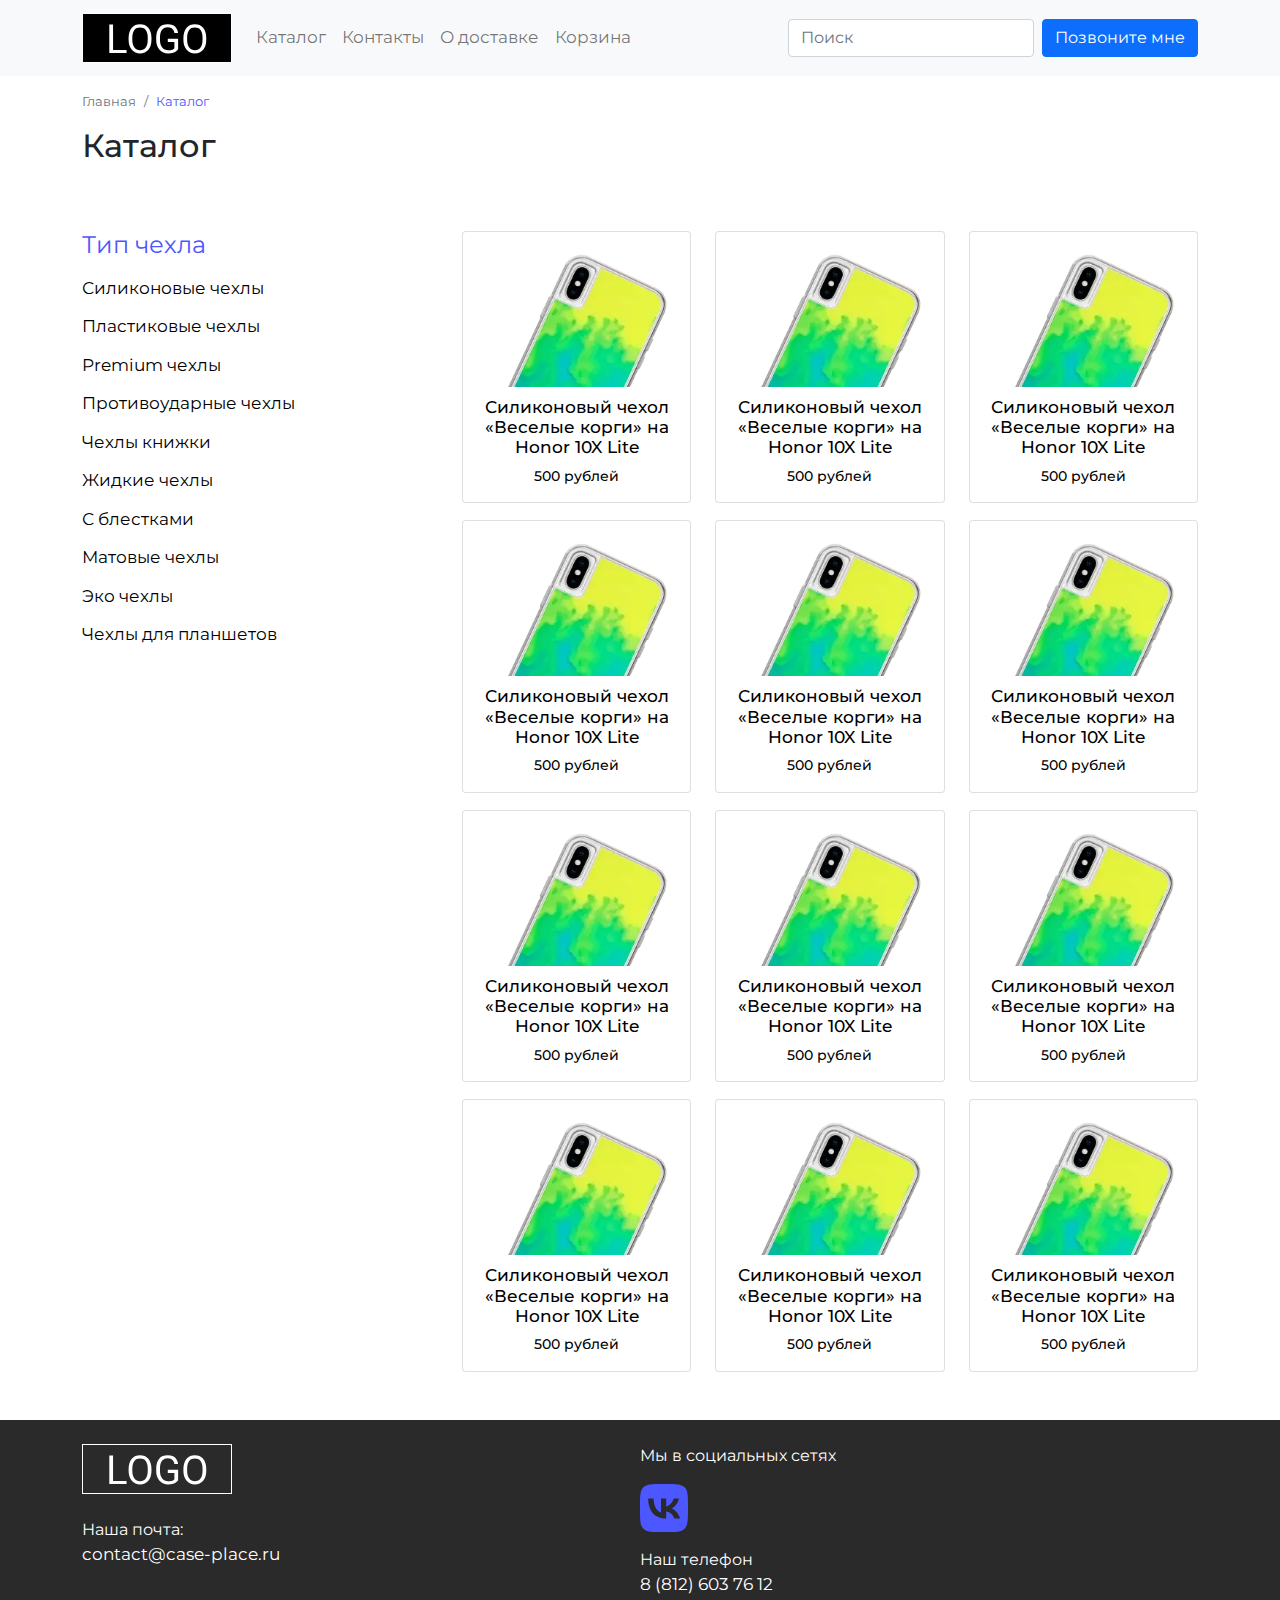
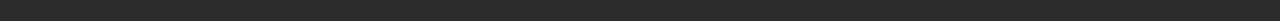
<file: catalog.html>
<!DOCTYPE html>
<html lang="ru">

<head>
    <meta charset="UTF-8">
    <meta http-equiv="X-UA-Compatible" content="IE=edge">
    <meta name="viewport" content="width=device-width, initial-scale=1.0">
    <title>Case place</title>
    <link rel="stylesheet" href="bootstrap/css/bootstrap.css">
    <link rel="stylesheet" href="css/style.css">
    <link rel="stylesheet" href="css/catalog.css">
    <link
        href="https://fonts.googleapis.com/css?family=Montserrat:100,200,300,regular,500,600,700,800,900,100italic,200italic,300italic,italic,500italic,600italic,700italic,800italic,900italic"
        rel="stylesheet" />
    <link
        href="https://fonts.googleapis.com/css?family=Roboto:100,100italic,300,300italic,regular,italic,500,500italic,700,700italic,900,900italic"
        rel="stylesheet" />
</head>

<body>
    <nav class="navbar navbar-light navbar-expand-lg bg-light">
        <div class="container">
            <a href="/" class="navbar-brand"><svg width="150" height="50" viewBox="0 0 150 50" fill="#fff"
                    xmlns="http://www.w3.org/2000/svg">
                    <rect x="0.5" y="0.5" width="149" height="49" fill="#000" stroke="white" />
                    <path
                        d="M44.5469 36.9336V40H30.3281V36.9336H44.5469ZM31.0703 11.5625V40H27.3008V11.5625H31.0703ZM69.4688 24.8828V26.6797C69.4688 28.8151 69.2018 30.7292 68.668 32.4219C68.1341 34.1146 67.3659 35.5534 66.3633 36.7383C65.3607 37.9232 64.1562 38.8281 62.75 39.4531C61.3568 40.0781 59.7943 40.3906 58.0625 40.3906C56.3828 40.3906 54.8398 40.0781 53.4336 39.4531C52.0404 38.8281 50.8294 37.9232 49.8008 36.7383C48.7852 35.5534 47.9974 34.1146 47.4375 32.4219C46.8776 30.7292 46.5977 28.8151 46.5977 26.6797V24.8828C46.5977 22.7474 46.8711 20.8398 47.418 19.1602C47.9779 17.4674 48.7656 16.0286 49.7812 14.8438C50.7969 13.6458 52.0013 12.7344 53.3945 12.1094C54.8008 11.4844 56.3438 11.1719 58.0234 11.1719C59.7552 11.1719 61.3177 11.4844 62.7109 12.1094C64.1172 12.7344 65.3216 13.6458 66.3242 14.8438C67.3398 16.0286 68.1146 17.4674 68.6484 19.1602C69.1953 20.8398 69.4688 22.7474 69.4688 24.8828ZM65.7383 26.6797V24.8438C65.7383 23.151 65.5625 21.6536 65.2109 20.3516C64.8724 19.0495 64.3711 17.9557 63.707 17.0703C63.043 16.1849 62.2292 15.5143 61.2656 15.0586C60.3151 14.6029 59.2344 14.375 58.0234 14.375C56.8516 14.375 55.7904 14.6029 54.8398 15.0586C53.9023 15.5143 53.0951 16.1849 52.418 17.0703C51.7539 17.9557 51.2396 19.0495 50.875 20.3516C50.5104 21.6536 50.3281 23.151 50.3281 24.8438V26.6797C50.3281 28.3854 50.5104 29.8958 50.875 31.2109C51.2396 32.513 51.7604 33.6133 52.4375 34.5117C53.1276 35.3971 53.9414 36.0677 54.8789 36.5234C55.8294 36.9792 56.8906 37.207 58.0625 37.207C59.2865 37.207 60.3737 36.9792 61.3242 36.5234C62.2747 36.0677 63.0755 35.3971 63.7266 34.5117C64.3906 33.6133 64.8919 32.513 65.2305 31.2109C65.569 29.8958 65.7383 28.3854 65.7383 26.6797ZM96.1289 25.8398V36.25C95.7773 36.7708 95.2174 37.3568 94.4492 38.0078C93.681 38.6458 92.6198 39.2057 91.2656 39.6875C89.9245 40.1562 88.1927 40.3906 86.0703 40.3906C84.3385 40.3906 82.7435 40.0911 81.2852 39.4922C79.8398 38.8802 78.5833 37.9948 77.5156 36.8359C76.4609 35.6641 75.6406 34.2448 75.0547 32.5781C74.4818 30.8984 74.1953 28.9974 74.1953 26.875V24.668C74.1953 22.5456 74.4427 20.651 74.9375 18.9844C75.4453 17.3177 76.1875 15.9049 77.1641 14.7461C78.1406 13.5742 79.3385 12.6888 80.7578 12.0898C82.1771 11.4779 83.8047 11.1719 85.6406 11.1719C87.8151 11.1719 89.6315 11.5495 91.0898 12.3047C92.5612 13.0469 93.707 14.0755 94.5273 15.3906C95.3607 16.7057 95.8945 18.2031 96.1289 19.8828H92.3594C92.1901 18.8542 91.8516 17.9167 91.3438 17.0703C90.849 16.224 90.1393 15.5469 89.2148 15.0391C88.2904 14.5182 87.099 14.2578 85.6406 14.2578C84.3255 14.2578 83.1862 14.4987 82.2227 14.9805C81.2591 15.4622 80.4648 16.1523 79.8398 17.0508C79.2148 17.9492 78.7461 19.0365 78.4336 20.3125C78.1341 21.5885 77.9844 23.0273 77.9844 24.6289V26.875C77.9844 28.5156 78.1732 29.9805 78.5508 31.2695C78.9414 32.5586 79.4948 33.6589 80.2109 34.5703C80.9271 35.4688 81.7799 36.1523 82.7695 36.6211C83.7721 37.0898 84.8789 37.3242 86.0898 37.3242C87.431 37.3242 88.5182 37.2135 89.3516 36.9922C90.1849 36.7578 90.8359 36.4844 91.3047 36.1719C91.7734 35.8464 92.1315 35.5404 92.3789 35.2539V28.8867H85.7969V25.8398H96.1289ZM124.273 24.8828V26.6797C124.273 28.8151 124.007 30.7292 123.473 32.4219C122.939 34.1146 122.171 35.5534 121.168 36.7383C120.165 37.9232 118.961 38.8281 117.555 39.4531C116.161 40.0781 114.599 40.3906 112.867 40.3906C111.188 40.3906 109.645 40.0781 108.238 39.4531C106.845 38.8281 105.634 37.9232 104.605 36.7383C103.59 35.5534 102.802 34.1146 102.242 32.4219C101.682 30.7292 101.402 28.8151 101.402 26.6797V24.8828C101.402 22.7474 101.676 20.8398 102.223 19.1602C102.783 17.4674 103.57 16.0286 104.586 14.8438C105.602 13.6458 106.806 12.7344 108.199 12.1094C109.605 11.4844 111.148 11.1719 112.828 11.1719C114.56 11.1719 116.122 11.4844 117.516 12.1094C118.922 12.7344 120.126 13.6458 121.129 14.8438C122.145 16.0286 122.919 17.4674 123.453 19.1602C124 20.8398 124.273 22.7474 124.273 24.8828ZM120.543 26.6797V24.8438C120.543 23.151 120.367 21.6536 120.016 20.3516C119.677 19.0495 119.176 17.9557 118.512 17.0703C117.848 16.1849 117.034 15.5143 116.07 15.0586C115.12 14.6029 114.039 14.375 112.828 14.375C111.656 14.375 110.595 14.6029 109.645 15.0586C108.707 15.5143 107.9 16.1849 107.223 17.0703C106.559 17.9557 106.044 19.0495 105.68 20.3516C105.315 21.6536 105.133 23.151 105.133 24.8438V26.6797C105.133 28.3854 105.315 29.8958 105.68 31.2109C106.044 32.513 106.565 33.6133 107.242 34.5117C107.932 35.3971 108.746 36.0677 109.684 36.5234C110.634 36.9792 111.695 37.207 112.867 37.207C114.091 37.207 115.178 36.9792 116.129 36.5234C117.079 36.0677 117.88 35.3971 118.531 34.5117C119.195 33.6133 119.697 32.513 120.035 31.2109C120.374 29.8958 120.543 28.3854 120.543 26.6797Z"
                        fill="#fff" />
                </svg>
            </a>
            <button class="navbar-toggler d-lg-none" type="button" data-bs-toggle="collapse"
                data-bs-target="#collapsibleNavId" aria-controls="collapsibleNavId" aria-expanded="false"
                aria-label="Toggle navigation">
                <span class="navbar-toggler-icon"></span>
            </button>
            <div class="collapse navbar-collapse" id="collapsibleNavId">
                <ul class="navbar-nav me-auto mt-2 mt-lg-0">
                    <li class="nav-item active">
                        <a class="nav-link" href="catalog.html">Каталог</a>
                    </li>
                    <li class="nav-item active">
                        <a class="nav-link" href="contact.html">Контакты</a>
                    </li>
                    <li class="nav-item">
                        <a class="nav-link" href="#delivery">О доставке</a>
                    </li>
                    <li class="nav-item">
                        <a class="nav-link" href="cart.html">Корзина</a>
                    </li>
                </ul>
                <form class="d-flex my-2 my-lg-0 h-50 ">
                    <input class="form-control me-sm-2" type="text" placeholder="Поиск">
                </form>
                <button type="button" class="btn btn-primary">Позвоните мне</button>
            </div>
        </div>
    </nav>
    <main>
        <div class="container">
            <nav class="breadcrumb mt-3">
                <a class="breadcrumb-item" href="/">Главная</a>
                <span class="breadcrumb-item active">Каталог</span>
            </nav>
            <h2 class="catalog-category-title mb-5">Каталог</h2>
            <div class="row">
                <div class="col-3">
                    <ul class="categories-list ps-0">
                        <li class="list-item list-name">Тип чехла</li>
                        <li class="list-item"><a href="#">Силиконовые чехлы</a></li>
                        <li class="list-item"><a href="#">Пластиковые чехлы</a></li>
                        <li class="list-item"><a href="#">Premium чехлы</a></li>
                        <li class="list-item"><a href="#">Противоударные чехлы</a></li>
                        <li class="list-item"><a href="#">Чехлы книжки</a></li>
                        <li class="list-item"><a href="#">Жидкие чехлы</a></li>
                        <li class="list-item"><a href="#">С блестками</a></li>
                        <li class="list-item"><a href="#">Матовые чехлы</a></li>
                        <li class="list-item"><a href="#">Эко чехлы</a></li>
                        <li class="list-item"><a href="#">Чехлы для планшетов</a></li>
                    </ul>
                </div>
                <div class="col divider"></div>
                <div class="col-8">
                    <div class="row catalog-item-line">
                        <div class="col-4">
                            <a href="product.html">
                                <div class="card catalog-card">
                                    <div class="card-body">
                                        <img src="img/neoncase.webp" alt="" class="card-img-top">
                                        <h3 class="card-title">Силиконовый чехол «Веселые корги» на Honor 10X Lite</h3>
                                        <p class="card-text">500 рублей</p>
                                    </div>
                                </div>
                            </a>
                        </div>
                        <div class="col-4">
                            <a href="">
                                <div class="card catalog-card">
                                    <div class="card-body">
                                        <img src="img/neoncase.webp" alt="" class="card-img-top">
                                        <h3 class="card-title">Силиконовый чехол «Веселые корги» на Honor 10X Lite</h3>
                                        <p class="card-text">500 рублей</p>
                                    </div>
                                </div>
                            </a>
                        </div>
                        <div class="col-4">
                            <a href="">
                                <div class="card catalog-card">
                                    <div class="card-body">
                                        <img src="img/neoncase.webp" alt="" class="card-img-top">
                                        <h3 class="card-title">Силиконовый чехол «Веселые корги» на Honor 10X Lite</h3>
                                        <p class="card-text">500 рублей</p>
                                    </div>
                                </div>
                            </a>
                        </div>
                    </div>
                    <div class="row catalog-item-line">
                        <div class="col-4">
                            <a href="">
                                <div class="card catalog-card">
                                    <div class="card-body">
                                        <img src="img/neoncase.webp" alt="" class="card-img-top">
                                        <h3 class="card-title">Силиконовый чехол «Веселые корги» на Honor 10X Lite</h3>
                                        <p class="card-text">500 рублей</p>
                                    </div>
                                </div>
                            </a>
                        </div>
                        <div class="col-4">
                            <a href="">
                                <div class="card catalog-card">
                                    <div class="card-body">
                                        <img src="img/neoncase.webp" alt="" class="card-img-top">
                                        <h3 class="card-title">Силиконовый чехол «Веселые корги» на Honor 10X Lite</h3>
                                        <p class="card-text">500 рублей</p>
                                    </div>
                                </div>
                            </a>
                        </div>
                        <div class="col-4">
                            <a href="">
                                <div class="card catalog-card">
                                    <div class="card-body">
                                        <img src="img/neoncase.webp" alt="" class="card-img-top">
                                        <h3 class="card-title">Силиконовый чехол «Веселые корги» на Honor 10X Lite</h3>
                                        <p class="card-text">500 рублей</p>
                                    </div>
                                </div>
                            </a>
                        </div>
                    </div>
                    <div class="row catalog-item-line">
                        <div class="col-4">
                            <a href="">
                                <div class="card catalog-card">
                                    <div class="card-body">
                                        <img src="img/neoncase.webp" alt="" class="card-img-top">
                                        <h3 class="card-title">Силиконовый чехол «Веселые корги» на Honor 10X Lite</h3>
                                        <p class="card-text">500 рублей</p>
                                    </div>
                                </div>
                            </a>
                        </div>
                        <div class="col-4">
                            <a href="">
                                <div class="card catalog-card">
                                    <div class="card-body">
                                        <img src="img/neoncase.webp" alt="" class="card-img-top">
                                        <h3 class="card-title">Силиконовый чехол «Веселые корги» на Honor 10X Lite</h3>
                                        <p class="card-text">500 рублей</p>
                                    </div>
                                </div>
                            </a>
                        </div>
                        <div class="col-4">
                            <a href="">
                                <div class="card catalog-card">
                                    <div class="card-body">
                                        <img src="img/neoncase.webp" alt="" class="card-img-top">
                                        <h3 class="card-title">Силиконовый чехол «Веселые корги» на Honor 10X Lite</h3>
                                        <p class="card-text">500 рублей</p>
                                    </div>
                                </div>
                            </a>
                        </div>
                    </div>
                    <div class="row catalog-item-line">
                        <div class="col-4">
                            <a href="">
                                <div class="card catalog-card">
                                    <div class="card-body">
                                        <img src="img/neoncase.webp" alt="" class="card-img-top">
                                        <h3 class="card-title">Силиконовый чехол «Веселые корги» на Honor 10X Lite</h3>
                                        <p class="card-text">500 рублей</p>
                                    </div>
                                </div>
                            </a>
                        </div>
                        <div class="col-4">
                            <a href="">
                                <div class="card catalog-card">
                                    <div class="card-body">
                                        <img src="img/neoncase.webp" alt="" class="card-img-top">
                                        <h3 class="card-title">Силиконовый чехол «Веселые корги» на Honor 10X Lite</h3>
                                        <p class="card-text">500 рублей</p>
                                    </div>
                                </div>
                            </a>
                        </div>
                        <div class="col-4">
                            <a href="">
                                <div class="card catalog-card">
                                    <div class="card-body">
                                        <img src="img/neoncase.webp" alt="" class="card-img-top">
                                        <h3 class="card-title">Силиконовый чехол «Веселые корги» на Honor 10X Lite</h3>
                                        <p class="card-text">500 рублей</p>
                                    </div>
                                </div>
                            </a>
                        </div>
                    </div>

                </div>
            </div>
        </div>
    </main>
    <footer>
        <div class="container d-flex py-4 mt-5">
            <div class="col d-flex">
                <div class="footer-box_left">
                    <a href="/" class="logo"><svg width="150" height="50" viewBox="0 0 150 50" fill="none"
                            xmlns="http://www.w3.org/2000/svg">
                            <rect x="0.5" y="0.5" width="149" height="49" fill="#2A2A2A" stroke="#fff"></rect>
                            <path
                                d="M44.5469 36.9336V40H30.3281V36.9336H44.5469ZM31.0703 11.5625V40H27.3008V11.5625H31.0703ZM69.4688 24.8828V26.6797C69.4688 28.8151 69.2018 30.7292 68.668 32.4219C68.1341 34.1146 67.3659 35.5534 66.3633 36.7383C65.3607 37.9232 64.1562 38.8281 62.75 39.4531C61.3568 40.0781 59.7943 40.3906 58.0625 40.3906C56.3828 40.3906 54.8398 40.0781 53.4336 39.4531C52.0404 38.8281 50.8294 37.9232 49.8008 36.7383C48.7852 35.5534 47.9974 34.1146 47.4375 32.4219C46.8776 30.7292 46.5977 28.8151 46.5977 26.6797V24.8828C46.5977 22.7474 46.8711 20.8398 47.418 19.1602C47.9779 17.4674 48.7656 16.0286 49.7812 14.8438C50.7969 13.6458 52.0013 12.7344 53.3945 12.1094C54.8008 11.4844 56.3438 11.1719 58.0234 11.1719C59.7552 11.1719 61.3177 11.4844 62.7109 12.1094C64.1172 12.7344 65.3216 13.6458 66.3242 14.8438C67.3398 16.0286 68.1146 17.4674 68.6484 19.1602C69.1953 20.8398 69.4688 22.7474 69.4688 24.8828ZM65.7383 26.6797V24.8438C65.7383 23.151 65.5625 21.6536 65.2109 20.3516C64.8724 19.0495 64.3711 17.9557 63.707 17.0703C63.043 16.1849 62.2292 15.5143 61.2656 15.0586C60.3151 14.6029 59.2344 14.375 58.0234 14.375C56.8516 14.375 55.7904 14.6029 54.8398 15.0586C53.9023 15.5143 53.0951 16.1849 52.418 17.0703C51.7539 17.9557 51.2396 19.0495 50.875 20.3516C50.5104 21.6536 50.3281 23.151 50.3281 24.8438V26.6797C50.3281 28.3854 50.5104 29.8958 50.875 31.2109C51.2396 32.513 51.7604 33.6133 52.4375 34.5117C53.1276 35.3971 53.9414 36.0677 54.8789 36.5234C55.8294 36.9792 56.8906 37.207 58.0625 37.207C59.2865 37.207 60.3737 36.9792 61.3242 36.5234C62.2747 36.0677 63.0755 35.3971 63.7266 34.5117C64.3906 33.6133 64.8919 32.513 65.2305 31.2109C65.569 29.8958 65.7383 28.3854 65.7383 26.6797ZM96.1289 25.8398V36.25C95.7773 36.7708 95.2174 37.3568 94.4492 38.0078C93.681 38.6458 92.6198 39.2057 91.2656 39.6875C89.9245 40.1562 88.1927 40.3906 86.0703 40.3906C84.3385 40.3906 82.7435 40.0911 81.2852 39.4922C79.8398 38.8802 78.5833 37.9948 77.5156 36.8359C76.4609 35.6641 75.6406 34.2448 75.0547 32.5781C74.4818 30.8984 74.1953 28.9974 74.1953 26.875V24.668C74.1953 22.5456 74.4427 20.651 74.9375 18.9844C75.4453 17.3177 76.1875 15.9049 77.1641 14.7461C78.1406 13.5742 79.3385 12.6888 80.7578 12.0898C82.1771 11.4779 83.8047 11.1719 85.6406 11.1719C87.8151 11.1719 89.6315 11.5495 91.0898 12.3047C92.5612 13.0469 93.707 14.0755 94.5273 15.3906C95.3607 16.7057 95.8945 18.2031 96.1289 19.8828H92.3594C92.1901 18.8542 91.8516 17.9167 91.3438 17.0703C90.849 16.224 90.1393 15.5469 89.2148 15.0391C88.2904 14.5182 87.099 14.2578 85.6406 14.2578C84.3255 14.2578 83.1862 14.4987 82.2227 14.9805C81.2591 15.4622 80.4648 16.1523 79.8398 17.0508C79.2148 17.9492 78.7461 19.0365 78.4336 20.3125C78.1341 21.5885 77.9844 23.0273 77.9844 24.6289V26.875C77.9844 28.5156 78.1732 29.9805 78.5508 31.2695C78.9414 32.5586 79.4948 33.6589 80.2109 34.5703C80.9271 35.4688 81.7799 36.1523 82.7695 36.6211C83.7721 37.0898 84.8789 37.3242 86.0898 37.3242C87.431 37.3242 88.5182 37.2135 89.3516 36.9922C90.1849 36.7578 90.8359 36.4844 91.3047 36.1719C91.7734 35.8464 92.1315 35.5404 92.3789 35.2539V28.8867H85.7969V25.8398H96.1289ZM124.273 24.8828V26.6797C124.273 28.8151 124.007 30.7292 123.473 32.4219C122.939 34.1146 122.171 35.5534 121.168 36.7383C120.165 37.9232 118.961 38.8281 117.555 39.4531C116.161 40.0781 114.599 40.3906 112.867 40.3906C111.188 40.3906 109.645 40.0781 108.238 39.4531C106.845 38.8281 105.634 37.9232 104.605 36.7383C103.59 35.5534 102.802 34.1146 102.242 32.4219C101.682 30.7292 101.402 28.8151 101.402 26.6797V24.8828C101.402 22.7474 101.676 20.8398 102.223 19.1602C102.783 17.4674 103.57 16.0286 104.586 14.8438C105.602 13.6458 106.806 12.7344 108.199 12.1094C109.605 11.4844 111.148 11.1719 112.828 11.1719C114.56 11.1719 116.122 11.4844 117.516 12.1094C118.922 12.7344 120.126 13.6458 121.129 14.8438C122.145 16.0286 122.919 17.4674 123.453 19.1602C124 20.8398 124.273 22.7474 124.273 24.8828ZM120.543 26.6797V24.8438C120.543 23.151 120.367 21.6536 120.016 20.3516C119.677 19.0495 119.176 17.9557 118.512 17.0703C117.848 16.1849 117.034 15.5143 116.07 15.0586C115.12 14.6029 114.039 14.375 112.828 14.375C111.656 14.375 110.595 14.6029 109.645 15.0586C108.707 15.5143 107.9 16.1849 107.223 17.0703C106.559 17.9557 106.044 19.0495 105.68 20.3516C105.315 21.6536 105.133 23.151 105.133 24.8438V26.6797C105.133 28.3854 105.315 29.8958 105.68 31.2109C106.044 32.513 106.565 33.6133 107.242 34.5117C107.932 35.3971 108.746 36.0677 109.684 36.5234C110.634 36.9792 111.695 37.207 112.867 37.207C114.091 37.207 115.178 36.9792 116.129 36.5234C117.079 36.0677 117.88 35.3971 118.531 34.5117C119.195 33.6133 119.697 32.513 120.035 31.2109C120.374 29.8958 120.543 28.3854 120.543 26.6797Z"
                                fill="white"></path>
                        </svg>
                    </a>
                    <p class="text-white mb-0 mt-4">Наша почта:</p>
                    <a class="footer-link" href="mailto:contact@case-place.ru">contact@case-place.ru</a>
                </div>
            </div>
            <div class="col d-flex">
                <div class="footer-box_right">
                    <p class="text-white">Мы в социальных сетях</p>
                    <a href="#"><svg width="48" height="48" viewBox="0 0 48 48" fill="none"
                            xmlns="http://www.w3.org/2000/svg">
                            <path fill-rule="evenodd" clip-rule="evenodd"
                                d="M3.37413 3.37413C0 6.74826 0 12.1788 0 23.04V24.96C0 35.8212 0 41.2517 3.37413 44.6259C6.74826 48 12.1788 48 23.04 48H24.96C35.8212 48 41.2517 48 44.6259 44.6259C48 41.2517 48 35.8212 48 24.96V23.04C48 12.1788 48 6.74826 44.6259 3.37413C41.2517 0 35.8212 0 24.96 0H23.04C12.1788 0 6.74826 0 3.37413 3.37413ZM8.10012 14.6001C8.36012 27.0801 14.6001 34.5801 25.5401 34.5801H26.1602V27.4401C30.1802 27.8401 33.22 30.7801 34.44 34.5801H40.1201C38.5601 28.9001 34.4599 25.7601 31.8999 24.5601C34.4599 23.0801 38.0599 19.4801 38.9199 14.6001H33.7598C32.6398 18.5601 29.3202 22.1601 26.1602 22.5001V14.6001H21V28.4401C17.8 27.6401 13.7601 23.7601 13.5801 14.6001H8.10012Z"
                                fill="#4C57FF" />
                        </svg>
                    </a>
                    <p class="text-white mt-3 mb-0">Наш телефон</p>
                    <a class="footer-link" href="tel:+78126037612">8 (812) 603 76 12</a>
                </div>
            </div>
        </div>
    </footer>
</body>

</html>
</file>
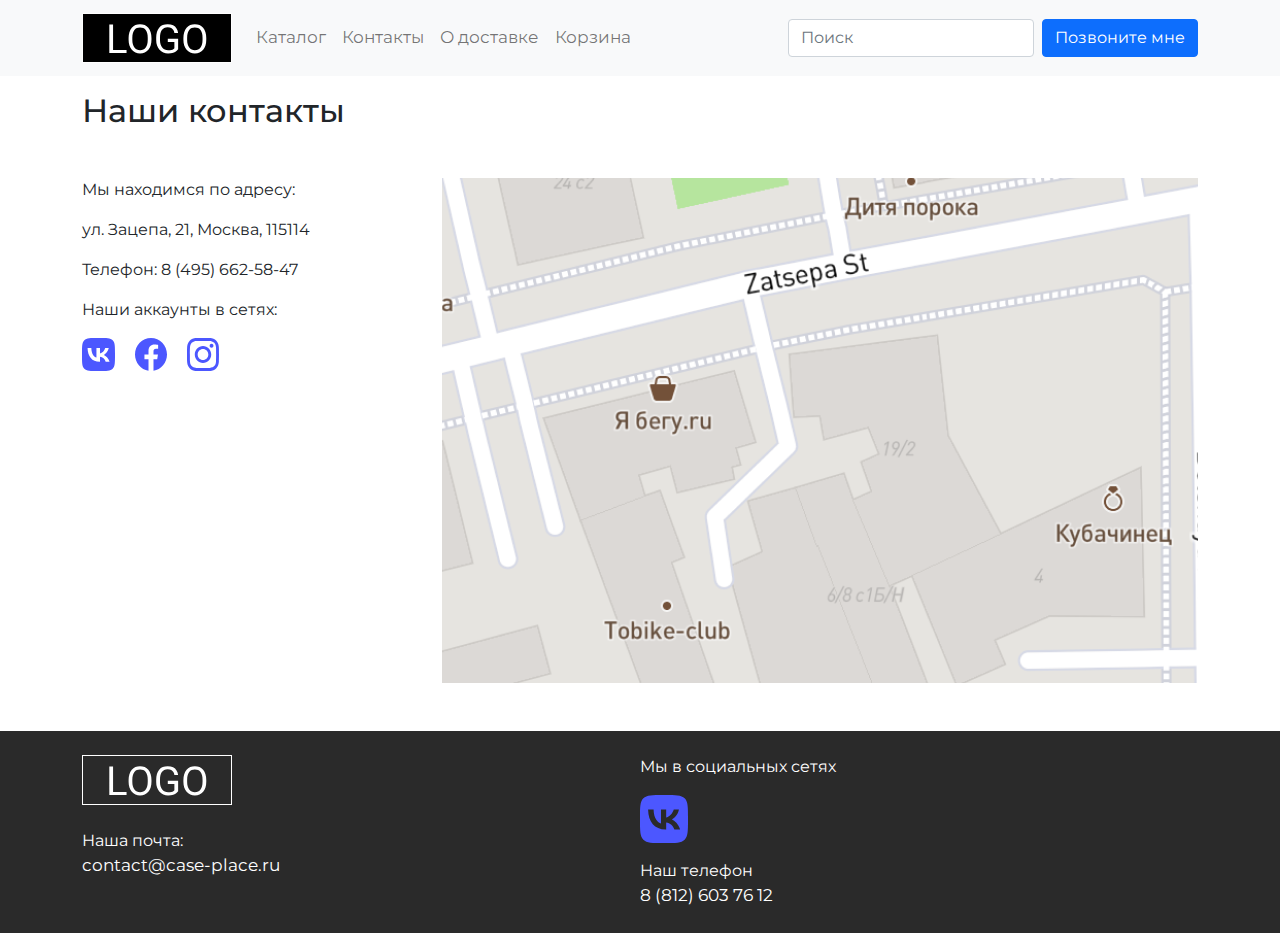
<file: contact.html>
<!DOCTYPE html>
<html lang="ru">

<head>
    <meta charset="UTF-8">
    <meta http-equiv="X-UA-Compatible" content="IE=edge">
    <meta name="viewport" content="width=device-width, initial-scale=1.0">
    <title>Case place</title>
    <link rel="stylesheet" href="bootstrap/css/bootstrap.css">
    <link rel="stylesheet" href="css/style.css">
    <link
        href="https://fonts.googleapis.com/css?family=Montserrat:100,200,300,regular,500,600,700,800,900,100italic,200italic,300italic,italic,500italic,600italic,700italic,800italic,900italic"
        rel="stylesheet" />
    <link
        href="https://fonts.googleapis.com/css?family=Roboto:100,100italic,300,300italic,regular,italic,500,500italic,700,700italic,900,900italic"
        rel="stylesheet" />
</head>

<body>
    <nav class="navbar navbar-light navbar-expand-lg bg-light">
        <div class="container">
            <a href="/" class="navbar-brand"><svg width="150" height="50" viewBox="0 0 150 50" fill="#fff"
                    xmlns="http://www.w3.org/2000/svg">
                    <rect x="0.5" y="0.5" width="149" height="49" fill="#000" stroke="white" />
                    <path
                        d="M44.5469 36.9336V40H30.3281V36.9336H44.5469ZM31.0703 11.5625V40H27.3008V11.5625H31.0703ZM69.4688 24.8828V26.6797C69.4688 28.8151 69.2018 30.7292 68.668 32.4219C68.1341 34.1146 67.3659 35.5534 66.3633 36.7383C65.3607 37.9232 64.1562 38.8281 62.75 39.4531C61.3568 40.0781 59.7943 40.3906 58.0625 40.3906C56.3828 40.3906 54.8398 40.0781 53.4336 39.4531C52.0404 38.8281 50.8294 37.9232 49.8008 36.7383C48.7852 35.5534 47.9974 34.1146 47.4375 32.4219C46.8776 30.7292 46.5977 28.8151 46.5977 26.6797V24.8828C46.5977 22.7474 46.8711 20.8398 47.418 19.1602C47.9779 17.4674 48.7656 16.0286 49.7812 14.8438C50.7969 13.6458 52.0013 12.7344 53.3945 12.1094C54.8008 11.4844 56.3438 11.1719 58.0234 11.1719C59.7552 11.1719 61.3177 11.4844 62.7109 12.1094C64.1172 12.7344 65.3216 13.6458 66.3242 14.8438C67.3398 16.0286 68.1146 17.4674 68.6484 19.1602C69.1953 20.8398 69.4688 22.7474 69.4688 24.8828ZM65.7383 26.6797V24.8438C65.7383 23.151 65.5625 21.6536 65.2109 20.3516C64.8724 19.0495 64.3711 17.9557 63.707 17.0703C63.043 16.1849 62.2292 15.5143 61.2656 15.0586C60.3151 14.6029 59.2344 14.375 58.0234 14.375C56.8516 14.375 55.7904 14.6029 54.8398 15.0586C53.9023 15.5143 53.0951 16.1849 52.418 17.0703C51.7539 17.9557 51.2396 19.0495 50.875 20.3516C50.5104 21.6536 50.3281 23.151 50.3281 24.8438V26.6797C50.3281 28.3854 50.5104 29.8958 50.875 31.2109C51.2396 32.513 51.7604 33.6133 52.4375 34.5117C53.1276 35.3971 53.9414 36.0677 54.8789 36.5234C55.8294 36.9792 56.8906 37.207 58.0625 37.207C59.2865 37.207 60.3737 36.9792 61.3242 36.5234C62.2747 36.0677 63.0755 35.3971 63.7266 34.5117C64.3906 33.6133 64.8919 32.513 65.2305 31.2109C65.569 29.8958 65.7383 28.3854 65.7383 26.6797ZM96.1289 25.8398V36.25C95.7773 36.7708 95.2174 37.3568 94.4492 38.0078C93.681 38.6458 92.6198 39.2057 91.2656 39.6875C89.9245 40.1562 88.1927 40.3906 86.0703 40.3906C84.3385 40.3906 82.7435 40.0911 81.2852 39.4922C79.8398 38.8802 78.5833 37.9948 77.5156 36.8359C76.4609 35.6641 75.6406 34.2448 75.0547 32.5781C74.4818 30.8984 74.1953 28.9974 74.1953 26.875V24.668C74.1953 22.5456 74.4427 20.651 74.9375 18.9844C75.4453 17.3177 76.1875 15.9049 77.1641 14.7461C78.1406 13.5742 79.3385 12.6888 80.7578 12.0898C82.1771 11.4779 83.8047 11.1719 85.6406 11.1719C87.8151 11.1719 89.6315 11.5495 91.0898 12.3047C92.5612 13.0469 93.707 14.0755 94.5273 15.3906C95.3607 16.7057 95.8945 18.2031 96.1289 19.8828H92.3594C92.1901 18.8542 91.8516 17.9167 91.3438 17.0703C90.849 16.224 90.1393 15.5469 89.2148 15.0391C88.2904 14.5182 87.099 14.2578 85.6406 14.2578C84.3255 14.2578 83.1862 14.4987 82.2227 14.9805C81.2591 15.4622 80.4648 16.1523 79.8398 17.0508C79.2148 17.9492 78.7461 19.0365 78.4336 20.3125C78.1341 21.5885 77.9844 23.0273 77.9844 24.6289V26.875C77.9844 28.5156 78.1732 29.9805 78.5508 31.2695C78.9414 32.5586 79.4948 33.6589 80.2109 34.5703C80.9271 35.4688 81.7799 36.1523 82.7695 36.6211C83.7721 37.0898 84.8789 37.3242 86.0898 37.3242C87.431 37.3242 88.5182 37.2135 89.3516 36.9922C90.1849 36.7578 90.8359 36.4844 91.3047 36.1719C91.7734 35.8464 92.1315 35.5404 92.3789 35.2539V28.8867H85.7969V25.8398H96.1289ZM124.273 24.8828V26.6797C124.273 28.8151 124.007 30.7292 123.473 32.4219C122.939 34.1146 122.171 35.5534 121.168 36.7383C120.165 37.9232 118.961 38.8281 117.555 39.4531C116.161 40.0781 114.599 40.3906 112.867 40.3906C111.188 40.3906 109.645 40.0781 108.238 39.4531C106.845 38.8281 105.634 37.9232 104.605 36.7383C103.59 35.5534 102.802 34.1146 102.242 32.4219C101.682 30.7292 101.402 28.8151 101.402 26.6797V24.8828C101.402 22.7474 101.676 20.8398 102.223 19.1602C102.783 17.4674 103.57 16.0286 104.586 14.8438C105.602 13.6458 106.806 12.7344 108.199 12.1094C109.605 11.4844 111.148 11.1719 112.828 11.1719C114.56 11.1719 116.122 11.4844 117.516 12.1094C118.922 12.7344 120.126 13.6458 121.129 14.8438C122.145 16.0286 122.919 17.4674 123.453 19.1602C124 20.8398 124.273 22.7474 124.273 24.8828ZM120.543 26.6797V24.8438C120.543 23.151 120.367 21.6536 120.016 20.3516C119.677 19.0495 119.176 17.9557 118.512 17.0703C117.848 16.1849 117.034 15.5143 116.07 15.0586C115.12 14.6029 114.039 14.375 112.828 14.375C111.656 14.375 110.595 14.6029 109.645 15.0586C108.707 15.5143 107.9 16.1849 107.223 17.0703C106.559 17.9557 106.044 19.0495 105.68 20.3516C105.315 21.6536 105.133 23.151 105.133 24.8438V26.6797C105.133 28.3854 105.315 29.8958 105.68 31.2109C106.044 32.513 106.565 33.6133 107.242 34.5117C107.932 35.3971 108.746 36.0677 109.684 36.5234C110.634 36.9792 111.695 37.207 112.867 37.207C114.091 37.207 115.178 36.9792 116.129 36.5234C117.079 36.0677 117.88 35.3971 118.531 34.5117C119.195 33.6133 119.697 32.513 120.035 31.2109C120.374 29.8958 120.543 28.3854 120.543 26.6797Z"
                        fill="#fff" />
                </svg>
            </a>
            <button class="navbar-toggler d-lg-none" type="button" data-bs-toggle="collapse"
                data-bs-target="#collapsibleNavId" aria-controls="collapsibleNavId" aria-expanded="false"
                aria-label="Toggle navigation">
                <span class="navbar-toggler-icon"></span>
            </button>
            <div class="collapse navbar-collapse" id="collapsibleNavId">
                <ul class="navbar-nav me-auto mt-2 mt-lg-0">
                    <li class="nav-item active">
                        <a class="nav-link" href="catalog.html">Каталог</a>
                    </li>
                    <li class="nav-item active">
                        <a class="nav-link" href="#">Контакты</a>
                    </li>
                    <li class="nav-item">
                        <a class="nav-link" href="#delivery">О доставке</a>
                    </li>
                    <li class="nav-item">
                        <a class="nav-link" href="cart.html">Корзина</a>
                    </li>
                </ul>
                <form class="d-flex my-2 my-lg-0 h-50 ">
                    <input class="form-control me-sm-2" type="text" placeholder="Поиск">
                </form>
                <button type="button" class="btn btn-primary">Позвоните мне</button>
            </div>
        </div>
    </nav>

    <main>
        <div class="container">
            <h2 class="mt-3">Наши контакты</h2>
            <div class="row content mt-5">
                <div class="col">
                    <p>Мы находимся по адресу:</p>
                    <p>ул. Зацепа, 21, Москва, 115114</p>
                    <p>Телефон: 8 (495) 662-58-47</p>
                    <p>Наши аккаунты в сетях:</p>
                    <div class="social-links">
                        <a href="#" class="link me-3"><svg width="33" height="33" viewBox="0 0 33 33" fill="none"
                                xmlns="http://www.w3.org/2000/svg">
                                <path fill-rule="evenodd" clip-rule="evenodd"
                                    d="M2.31971 2.31971C0 4.63943 0 8.37293 0 15.84V17.16C0 24.6271 0 28.3605 2.31971 30.6803C4.63943 33 8.37293 33 15.84 33H17.16C24.6271 33 28.3605 33 30.6803 30.6803C33 28.3605 33 24.6271 33 17.16V15.84C33 8.37293 33 4.63943 30.6803 2.31971C28.3605 0 24.6271 0 17.16 0H15.84C8.37293 0 4.63943 0 2.31971 2.31971ZM5.56883 10.0376C5.74758 18.6176 10.0376 23.7738 17.5588 23.7738H17.9851V18.8651C20.7489 19.1401 22.8387 21.1613 23.6775 23.7738H27.5826C26.5101 19.8688 23.6912 17.7101 21.9312 16.8851C23.6912 15.8676 26.1662 13.3926 26.7574 10.0376H23.2099C22.4399 12.7601 20.1576 15.2351 17.9851 15.4688V10.0376H14.4375V19.5526C12.2375 19.0026 9.46007 16.3351 9.33632 10.0376H5.56883Z"
                                    fill="#4C57FF" />
                            </svg>
                        </a>
                        <a href="#" class="link me-3"><svg width="32" height="33" viewBox="0 0 32 33" fill="none"
                                xmlns="http://www.w3.org/2000/svg">
                                <path
                                    d="M32 16.5C32 7.3873 24.8366 0 16 0C7.16344 0 0 7.3873 0 16.5C0 24.7355 5.85094 31.5617 13.5 32.7996V21.2695H9.4375V16.5H13.5V12.8648C13.5 8.72953 15.8888 6.44531 19.5434 6.44531C21.2934 6.44531 23.125 6.76758 23.125 6.76758V10.8281H21.1075C19.12 10.8281 18.5 12.1001 18.5 13.4062V16.5H22.9375L22.2281 21.2695H18.5V32.7996C26.1491 31.5617 32 24.7355 32 16.5Z"
                                    fill="#4C57FF" />
                            </svg>
                        </a>
                        <a href="#" class="link me-3"><svg width="32" height="33" viewBox="0 0 32 33" fill="none"
                                xmlns="http://www.w3.org/2000/svg">
                                <path
                                    d="M16 2.97129C20.275 2.97129 20.7813 2.99062 22.4625 3.06797C24.025 3.13887 24.8688 3.40957 25.4313 3.63516C26.175 3.93164 26.7125 4.29258 27.2688 4.86621C27.8313 5.44629 28.175 5.99414 28.4625 6.76113C28.6813 7.34121 28.9438 8.21777 29.0125 9.82266C29.0875 11.5629 29.1063 12.085 29.1063 16.4871C29.1063 20.8957 29.0875 21.4178 29.0125 23.1516C28.9438 24.7629 28.6813 25.633 28.4625 26.2131C28.175 26.9801 27.825 27.5344 27.2688 28.108C26.7063 28.6881 26.175 29.0426 25.4313 29.3391C24.8688 29.5647 24.0188 29.8354 22.4625 29.9062C20.775 29.9836 20.2688 30.0029 16 30.0029C11.725 30.0029 11.2188 29.9836 9.5375 29.9062C7.975 29.8354 7.13125 29.5647 6.56875 29.3391C5.825 29.0426 5.2875 28.6816 4.73125 28.108C4.16875 27.5279 3.825 26.9801 3.5375 26.2131C3.31875 25.633 3.05625 24.7564 2.9875 23.1516C2.9125 21.4113 2.89375 20.8893 2.89375 16.4871C2.89375 12.0785 2.9125 11.5564 2.9875 9.82266C3.05625 8.21133 3.31875 7.34121 3.5375 6.76113C3.825 5.99414 4.175 5.43984 4.73125 4.86621C5.29375 4.28613 5.825 3.93164 6.56875 3.63516C7.13125 3.40957 7.98125 3.13887 9.5375 3.06797C11.2188 2.99062 11.725 2.97129 16 2.97129ZM16 0C11.6563 0 11.1125 0.0193359 9.40625 0.0966797C7.70625 0.174023 6.5375 0.457617 5.525 0.863672C4.46875 1.28906 3.575 1.8498 2.6875 2.77148C1.79375 3.68672 1.25 4.6084 0.8375 5.69121C0.44375 6.7418 0.16875 7.94062 0.09375 9.69375C0.01875 11.4598 0 12.0205 0 16.5C0 20.9795 0.01875 21.5402 0.09375 23.2998C0.16875 25.0529 0.44375 26.2582 0.8375 27.3023C1.25 28.3916 1.79375 29.3133 2.6875 30.2285C3.575 31.1437 4.46875 31.7109 5.51875 32.1299C6.5375 32.5359 7.7 32.8195 9.4 32.8969C11.1063 32.9742 11.65 32.9936 15.9938 32.9936C20.3375 32.9936 20.8813 32.9742 22.5875 32.8969C24.2875 32.8195 25.4563 32.5359 26.4688 32.1299C27.5188 31.7109 28.4125 31.1437 29.3 30.2285C30.1875 29.3133 30.7375 28.3916 31.1438 27.3088C31.5375 26.2582 31.8125 25.0594 31.8875 23.3063C31.9625 21.5467 31.9813 20.9859 31.9813 16.5064C31.9813 12.027 31.9625 11.4662 31.8875 9.70664C31.8125 7.95352 31.5375 6.74824 31.1438 5.7041C30.75 4.6084 30.2063 3.68672 29.3125 2.77148C28.425 1.85625 27.5313 1.28906 26.4813 0.870117C25.4625 0.464062 24.3 0.180469 22.6 0.103125C20.8875 0.0193359 20.3438 0 16 0Z"
                                    fill="#4C57FF" />
                                <path
                                    d="M16 8.02441C11.4625 8.02441 7.78125 11.8207 7.78125 16.5C7.78125 21.1793 11.4625 24.9756 16 24.9756C20.5375 24.9756 24.2188 21.1793 24.2188 16.5C24.2188 11.8207 20.5375 8.02441 16 8.02441ZM16 21.9979C13.0563 21.9979 10.6687 19.5357 10.6687 16.5C10.6687 13.4643 13.0563 11.0021 16 11.0021C18.9438 11.0021 21.3312 13.4643 21.3312 16.5C21.3312 19.5357 18.9438 21.9979 16 21.9979Z"
                                    fill="#4C57FF" />
                                <path
                                    d="M26.4625 7.6892C26.4625 8.7849 25.6 9.66791 24.5437 9.66791C23.4813 9.66791 22.625 8.77846 22.625 7.6892C22.625 6.59349 23.4875 5.71048 24.5437 5.71048C25.6 5.71048 26.4625 6.59994 26.4625 7.6892Z"
                                    fill="#4C57FF" />
                            </svg>
                        </a>
                    </div>
                </div>
                <div class="col">
                    <img src="img/map.png" alt="">
                </div>
            </div>
        </div>
    </main>
    <footer>
        <div class="container d-flex py-4 mt-5">
            <div class="col d-flex">
                <div class="footer-box_left">
                    <a href="/" class="logo"><svg width="150" height="50" viewBox="0 0 150 50" fill="none"
                            xmlns="http://www.w3.org/2000/svg">
                            <rect x="0.5" y="0.5" width="149" height="49" fill="#2A2A2A" stroke="#fff"></rect>
                            <path
                                d="M44.5469 36.9336V40H30.3281V36.9336H44.5469ZM31.0703 11.5625V40H27.3008V11.5625H31.0703ZM69.4688 24.8828V26.6797C69.4688 28.8151 69.2018 30.7292 68.668 32.4219C68.1341 34.1146 67.3659 35.5534 66.3633 36.7383C65.3607 37.9232 64.1562 38.8281 62.75 39.4531C61.3568 40.0781 59.7943 40.3906 58.0625 40.3906C56.3828 40.3906 54.8398 40.0781 53.4336 39.4531C52.0404 38.8281 50.8294 37.9232 49.8008 36.7383C48.7852 35.5534 47.9974 34.1146 47.4375 32.4219C46.8776 30.7292 46.5977 28.8151 46.5977 26.6797V24.8828C46.5977 22.7474 46.8711 20.8398 47.418 19.1602C47.9779 17.4674 48.7656 16.0286 49.7812 14.8438C50.7969 13.6458 52.0013 12.7344 53.3945 12.1094C54.8008 11.4844 56.3438 11.1719 58.0234 11.1719C59.7552 11.1719 61.3177 11.4844 62.7109 12.1094C64.1172 12.7344 65.3216 13.6458 66.3242 14.8438C67.3398 16.0286 68.1146 17.4674 68.6484 19.1602C69.1953 20.8398 69.4688 22.7474 69.4688 24.8828ZM65.7383 26.6797V24.8438C65.7383 23.151 65.5625 21.6536 65.2109 20.3516C64.8724 19.0495 64.3711 17.9557 63.707 17.0703C63.043 16.1849 62.2292 15.5143 61.2656 15.0586C60.3151 14.6029 59.2344 14.375 58.0234 14.375C56.8516 14.375 55.7904 14.6029 54.8398 15.0586C53.9023 15.5143 53.0951 16.1849 52.418 17.0703C51.7539 17.9557 51.2396 19.0495 50.875 20.3516C50.5104 21.6536 50.3281 23.151 50.3281 24.8438V26.6797C50.3281 28.3854 50.5104 29.8958 50.875 31.2109C51.2396 32.513 51.7604 33.6133 52.4375 34.5117C53.1276 35.3971 53.9414 36.0677 54.8789 36.5234C55.8294 36.9792 56.8906 37.207 58.0625 37.207C59.2865 37.207 60.3737 36.9792 61.3242 36.5234C62.2747 36.0677 63.0755 35.3971 63.7266 34.5117C64.3906 33.6133 64.8919 32.513 65.2305 31.2109C65.569 29.8958 65.7383 28.3854 65.7383 26.6797ZM96.1289 25.8398V36.25C95.7773 36.7708 95.2174 37.3568 94.4492 38.0078C93.681 38.6458 92.6198 39.2057 91.2656 39.6875C89.9245 40.1562 88.1927 40.3906 86.0703 40.3906C84.3385 40.3906 82.7435 40.0911 81.2852 39.4922C79.8398 38.8802 78.5833 37.9948 77.5156 36.8359C76.4609 35.6641 75.6406 34.2448 75.0547 32.5781C74.4818 30.8984 74.1953 28.9974 74.1953 26.875V24.668C74.1953 22.5456 74.4427 20.651 74.9375 18.9844C75.4453 17.3177 76.1875 15.9049 77.1641 14.7461C78.1406 13.5742 79.3385 12.6888 80.7578 12.0898C82.1771 11.4779 83.8047 11.1719 85.6406 11.1719C87.8151 11.1719 89.6315 11.5495 91.0898 12.3047C92.5612 13.0469 93.707 14.0755 94.5273 15.3906C95.3607 16.7057 95.8945 18.2031 96.1289 19.8828H92.3594C92.1901 18.8542 91.8516 17.9167 91.3438 17.0703C90.849 16.224 90.1393 15.5469 89.2148 15.0391C88.2904 14.5182 87.099 14.2578 85.6406 14.2578C84.3255 14.2578 83.1862 14.4987 82.2227 14.9805C81.2591 15.4622 80.4648 16.1523 79.8398 17.0508C79.2148 17.9492 78.7461 19.0365 78.4336 20.3125C78.1341 21.5885 77.9844 23.0273 77.9844 24.6289V26.875C77.9844 28.5156 78.1732 29.9805 78.5508 31.2695C78.9414 32.5586 79.4948 33.6589 80.2109 34.5703C80.9271 35.4688 81.7799 36.1523 82.7695 36.6211C83.7721 37.0898 84.8789 37.3242 86.0898 37.3242C87.431 37.3242 88.5182 37.2135 89.3516 36.9922C90.1849 36.7578 90.8359 36.4844 91.3047 36.1719C91.7734 35.8464 92.1315 35.5404 92.3789 35.2539V28.8867H85.7969V25.8398H96.1289ZM124.273 24.8828V26.6797C124.273 28.8151 124.007 30.7292 123.473 32.4219C122.939 34.1146 122.171 35.5534 121.168 36.7383C120.165 37.9232 118.961 38.8281 117.555 39.4531C116.161 40.0781 114.599 40.3906 112.867 40.3906C111.188 40.3906 109.645 40.0781 108.238 39.4531C106.845 38.8281 105.634 37.9232 104.605 36.7383C103.59 35.5534 102.802 34.1146 102.242 32.4219C101.682 30.7292 101.402 28.8151 101.402 26.6797V24.8828C101.402 22.7474 101.676 20.8398 102.223 19.1602C102.783 17.4674 103.57 16.0286 104.586 14.8438C105.602 13.6458 106.806 12.7344 108.199 12.1094C109.605 11.4844 111.148 11.1719 112.828 11.1719C114.56 11.1719 116.122 11.4844 117.516 12.1094C118.922 12.7344 120.126 13.6458 121.129 14.8438C122.145 16.0286 122.919 17.4674 123.453 19.1602C124 20.8398 124.273 22.7474 124.273 24.8828ZM120.543 26.6797V24.8438C120.543 23.151 120.367 21.6536 120.016 20.3516C119.677 19.0495 119.176 17.9557 118.512 17.0703C117.848 16.1849 117.034 15.5143 116.07 15.0586C115.12 14.6029 114.039 14.375 112.828 14.375C111.656 14.375 110.595 14.6029 109.645 15.0586C108.707 15.5143 107.9 16.1849 107.223 17.0703C106.559 17.9557 106.044 19.0495 105.68 20.3516C105.315 21.6536 105.133 23.151 105.133 24.8438V26.6797C105.133 28.3854 105.315 29.8958 105.68 31.2109C106.044 32.513 106.565 33.6133 107.242 34.5117C107.932 35.3971 108.746 36.0677 109.684 36.5234C110.634 36.9792 111.695 37.207 112.867 37.207C114.091 37.207 115.178 36.9792 116.129 36.5234C117.079 36.0677 117.88 35.3971 118.531 34.5117C119.195 33.6133 119.697 32.513 120.035 31.2109C120.374 29.8958 120.543 28.3854 120.543 26.6797Z"
                                fill="white"></path>
                        </svg>
                    </a>
                    <p class="text-white mb-0 mt-4">Наша почта:</p>
                    <a class="footer-link" href="mailto:contact@case-place.ru">contact@case-place.ru</a>
                </div>
            </div>
            <div class="col d-flex">
                <div class="footer-box_right">
                    <p class="text-white">Мы в социальных сетях</p>
                    <a href="#"><svg width="48" height="48" viewBox="0 0 48 48" fill="none"
                            xmlns="http://www.w3.org/2000/svg">
                            <path fill-rule="evenodd" clip-rule="evenodd"
                                d="M3.37413 3.37413C0 6.74826 0 12.1788 0 23.04V24.96C0 35.8212 0 41.2517 3.37413 44.6259C6.74826 48 12.1788 48 23.04 48H24.96C35.8212 48 41.2517 48 44.6259 44.6259C48 41.2517 48 35.8212 48 24.96V23.04C48 12.1788 48 6.74826 44.6259 3.37413C41.2517 0 35.8212 0 24.96 0H23.04C12.1788 0 6.74826 0 3.37413 3.37413ZM8.10012 14.6001C8.36012 27.0801 14.6001 34.5801 25.5401 34.5801H26.1602V27.4401C30.1802 27.8401 33.22 30.7801 34.44 34.5801H40.1201C38.5601 28.9001 34.4599 25.7601 31.8999 24.5601C34.4599 23.0801 38.0599 19.4801 38.9199 14.6001H33.7598C32.6398 18.5601 29.3202 22.1601 26.1602 22.5001V14.6001H21V28.4401C17.8 27.6401 13.7601 23.7601 13.5801 14.6001H8.10012Z"
                                fill="#4C57FF" />
                        </svg>
                    </a>
                    <p class="text-white mt-3 mb-0">Наш телефон</p>
                    <a class="footer-link" href="tel:+78126037612">8 (812) 603 76 12</a>
                </div>
            </div>
        </div>
    </footer>
</body>

</html>
</file>
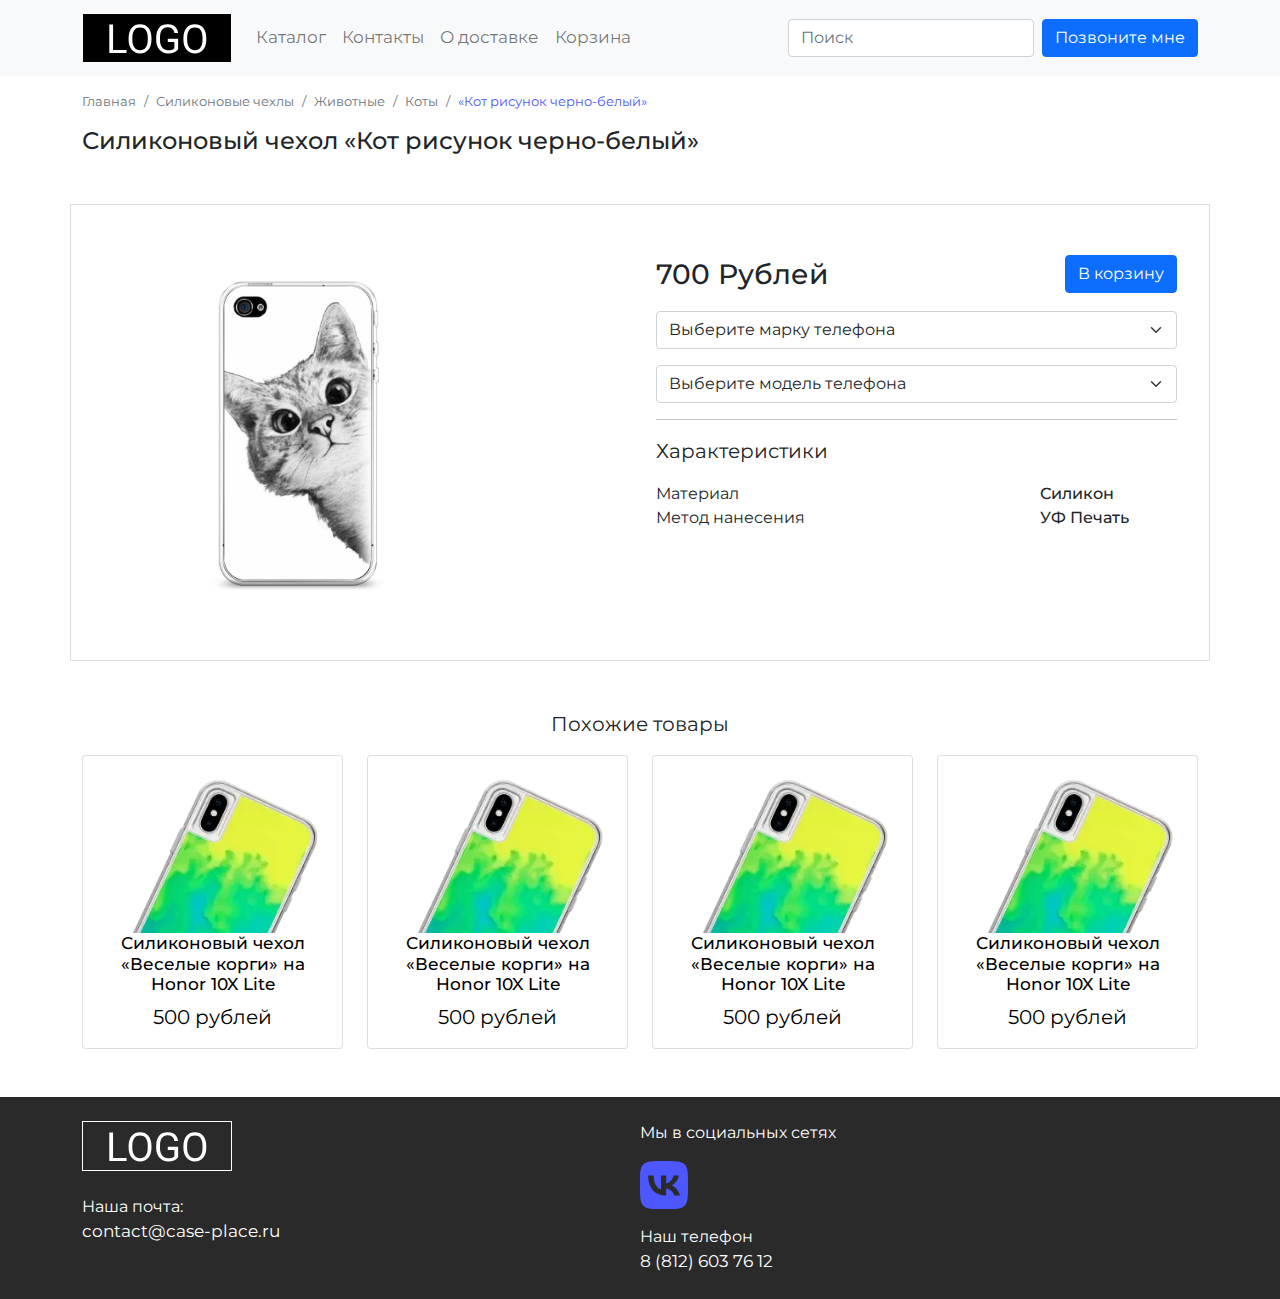
<file: product.html>
<!DOCTYPE html>
<html lang="ru">

<head>
    <meta charset="UTF-8">
    <meta http-equiv="X-UA-Compatible" content="IE=edge">
    <meta name="viewport" content="width=device-width, initial-scale=1.0">
    <title>Case place</title>
    <link rel="stylesheet" href="bootstrap/css/bootstrap.css">
    <link rel="stylesheet" href="css/style.css">
    <link
        href="https://fonts.googleapis.com/css?family=Montserrat:100,200,300,regular,500,600,700,800,900,100italic,200italic,300italic,italic,500italic,600italic,700italic,800italic,900italic"
        rel="stylesheet" />
    <link
        href="https://fonts.googleapis.com/css?family=Roboto:100,100italic,300,300italic,regular,italic,500,500italic,700,700italic,900,900italic"
        rel="stylesheet" />
</head>

<body>
    <nav class="navbar navbar-light navbar-expand-lg bg-light">
        <div class="container">
            <a href="/" class="navbar-brand"><svg width="150" height="50" viewBox="0 0 150 50" fill="#fff"
                xmlns="http://www.w3.org/2000/svg">
                <rect x="0.5" y="0.5" width="149" height="49" fill="#000" stroke="white" />
                <path
                    d="M44.5469 36.9336V40H30.3281V36.9336H44.5469ZM31.0703 11.5625V40H27.3008V11.5625H31.0703ZM69.4688 24.8828V26.6797C69.4688 28.8151 69.2018 30.7292 68.668 32.4219C68.1341 34.1146 67.3659 35.5534 66.3633 36.7383C65.3607 37.9232 64.1562 38.8281 62.75 39.4531C61.3568 40.0781 59.7943 40.3906 58.0625 40.3906C56.3828 40.3906 54.8398 40.0781 53.4336 39.4531C52.0404 38.8281 50.8294 37.9232 49.8008 36.7383C48.7852 35.5534 47.9974 34.1146 47.4375 32.4219C46.8776 30.7292 46.5977 28.8151 46.5977 26.6797V24.8828C46.5977 22.7474 46.8711 20.8398 47.418 19.1602C47.9779 17.4674 48.7656 16.0286 49.7812 14.8438C50.7969 13.6458 52.0013 12.7344 53.3945 12.1094C54.8008 11.4844 56.3438 11.1719 58.0234 11.1719C59.7552 11.1719 61.3177 11.4844 62.7109 12.1094C64.1172 12.7344 65.3216 13.6458 66.3242 14.8438C67.3398 16.0286 68.1146 17.4674 68.6484 19.1602C69.1953 20.8398 69.4688 22.7474 69.4688 24.8828ZM65.7383 26.6797V24.8438C65.7383 23.151 65.5625 21.6536 65.2109 20.3516C64.8724 19.0495 64.3711 17.9557 63.707 17.0703C63.043 16.1849 62.2292 15.5143 61.2656 15.0586C60.3151 14.6029 59.2344 14.375 58.0234 14.375C56.8516 14.375 55.7904 14.6029 54.8398 15.0586C53.9023 15.5143 53.0951 16.1849 52.418 17.0703C51.7539 17.9557 51.2396 19.0495 50.875 20.3516C50.5104 21.6536 50.3281 23.151 50.3281 24.8438V26.6797C50.3281 28.3854 50.5104 29.8958 50.875 31.2109C51.2396 32.513 51.7604 33.6133 52.4375 34.5117C53.1276 35.3971 53.9414 36.0677 54.8789 36.5234C55.8294 36.9792 56.8906 37.207 58.0625 37.207C59.2865 37.207 60.3737 36.9792 61.3242 36.5234C62.2747 36.0677 63.0755 35.3971 63.7266 34.5117C64.3906 33.6133 64.8919 32.513 65.2305 31.2109C65.569 29.8958 65.7383 28.3854 65.7383 26.6797ZM96.1289 25.8398V36.25C95.7773 36.7708 95.2174 37.3568 94.4492 38.0078C93.681 38.6458 92.6198 39.2057 91.2656 39.6875C89.9245 40.1562 88.1927 40.3906 86.0703 40.3906C84.3385 40.3906 82.7435 40.0911 81.2852 39.4922C79.8398 38.8802 78.5833 37.9948 77.5156 36.8359C76.4609 35.6641 75.6406 34.2448 75.0547 32.5781C74.4818 30.8984 74.1953 28.9974 74.1953 26.875V24.668C74.1953 22.5456 74.4427 20.651 74.9375 18.9844C75.4453 17.3177 76.1875 15.9049 77.1641 14.7461C78.1406 13.5742 79.3385 12.6888 80.7578 12.0898C82.1771 11.4779 83.8047 11.1719 85.6406 11.1719C87.8151 11.1719 89.6315 11.5495 91.0898 12.3047C92.5612 13.0469 93.707 14.0755 94.5273 15.3906C95.3607 16.7057 95.8945 18.2031 96.1289 19.8828H92.3594C92.1901 18.8542 91.8516 17.9167 91.3438 17.0703C90.849 16.224 90.1393 15.5469 89.2148 15.0391C88.2904 14.5182 87.099 14.2578 85.6406 14.2578C84.3255 14.2578 83.1862 14.4987 82.2227 14.9805C81.2591 15.4622 80.4648 16.1523 79.8398 17.0508C79.2148 17.9492 78.7461 19.0365 78.4336 20.3125C78.1341 21.5885 77.9844 23.0273 77.9844 24.6289V26.875C77.9844 28.5156 78.1732 29.9805 78.5508 31.2695C78.9414 32.5586 79.4948 33.6589 80.2109 34.5703C80.9271 35.4688 81.7799 36.1523 82.7695 36.6211C83.7721 37.0898 84.8789 37.3242 86.0898 37.3242C87.431 37.3242 88.5182 37.2135 89.3516 36.9922C90.1849 36.7578 90.8359 36.4844 91.3047 36.1719C91.7734 35.8464 92.1315 35.5404 92.3789 35.2539V28.8867H85.7969V25.8398H96.1289ZM124.273 24.8828V26.6797C124.273 28.8151 124.007 30.7292 123.473 32.4219C122.939 34.1146 122.171 35.5534 121.168 36.7383C120.165 37.9232 118.961 38.8281 117.555 39.4531C116.161 40.0781 114.599 40.3906 112.867 40.3906C111.188 40.3906 109.645 40.0781 108.238 39.4531C106.845 38.8281 105.634 37.9232 104.605 36.7383C103.59 35.5534 102.802 34.1146 102.242 32.4219C101.682 30.7292 101.402 28.8151 101.402 26.6797V24.8828C101.402 22.7474 101.676 20.8398 102.223 19.1602C102.783 17.4674 103.57 16.0286 104.586 14.8438C105.602 13.6458 106.806 12.7344 108.199 12.1094C109.605 11.4844 111.148 11.1719 112.828 11.1719C114.56 11.1719 116.122 11.4844 117.516 12.1094C118.922 12.7344 120.126 13.6458 121.129 14.8438C122.145 16.0286 122.919 17.4674 123.453 19.1602C124 20.8398 124.273 22.7474 124.273 24.8828ZM120.543 26.6797V24.8438C120.543 23.151 120.367 21.6536 120.016 20.3516C119.677 19.0495 119.176 17.9557 118.512 17.0703C117.848 16.1849 117.034 15.5143 116.07 15.0586C115.12 14.6029 114.039 14.375 112.828 14.375C111.656 14.375 110.595 14.6029 109.645 15.0586C108.707 15.5143 107.9 16.1849 107.223 17.0703C106.559 17.9557 106.044 19.0495 105.68 20.3516C105.315 21.6536 105.133 23.151 105.133 24.8438V26.6797C105.133 28.3854 105.315 29.8958 105.68 31.2109C106.044 32.513 106.565 33.6133 107.242 34.5117C107.932 35.3971 108.746 36.0677 109.684 36.5234C110.634 36.9792 111.695 37.207 112.867 37.207C114.091 37.207 115.178 36.9792 116.129 36.5234C117.079 36.0677 117.88 35.3971 118.531 34.5117C119.195 33.6133 119.697 32.513 120.035 31.2109C120.374 29.8958 120.543 28.3854 120.543 26.6797Z"
                    fill="#fff" />
                </svg>
            </a>
            <button class="navbar-toggler d-lg-none" type="button" data-bs-toggle="collapse"
                data-bs-target="#collapsibleNavId" aria-controls="collapsibleNavId" aria-expanded="false"
                aria-label="Toggle navigation">
                <span class="navbar-toggler-icon"></span>
            </button>
            <div class="collapse navbar-collapse" id="collapsibleNavId">
                <ul class="navbar-nav me-auto mt-2 mt-lg-0">
                    <li class="nav-item active">
                        <a class="nav-link" href="catalog.html">Каталог</a>
                    </li>
                    <li class="nav-item active">
                        <a class="nav-link" href="contact.html">Контакты</a>
                    </li>
                    <li class="nav-item">
                        <a class="nav-link" href="#delivery">О доставке</a>
                    </li>
                    <li class="nav-item">
                        <a class="nav-link" href="cart.html">Корзина</a>
                    </li>
                </ul>
                <form class="d-flex my-2 my-lg-0 h-50 ">
                    <input class="form-control me-sm-2" type="text" placeholder="Поиск">
                </form>
                <button type="button" class="btn btn-primary">Позвоните мне</button>
            </div>
        </div>
    </nav>
    <body>
        <div class="container">
            <nav class="breadcrumb mt-3">
                <a class="breadcrumb-item" href="/">Главная</a>
                <a class="breadcrumb-item" href="#">Силиконовые чехлы</a>
                <a class="breadcrumb-item" href="#">Животные</a>
                <a class="breadcrumb-item" href="#">Коты</a>
                <span class="breadcrumb-item active">«Кот рисунок черно-белый»</span>
            </nav>

            <h2 class="product-name-title mb-5">Силиконовый чехол «Кот рисунок черно-белый»</h2>

            <div class="row product-box p-3">
                <div class="col col-left p-3">
                    <img class="img-fluid product-img w-75" src="img/cat.jpg" alt="">
                </div>
                <div class="col col-right p-3">
                    <div class="box_top d-flex flex-row align-items-center justify-content-between py-3">
                        <p class="price">700 Рублей</p>
                        <button type="button" class="btn btn-primary">В корзину</button>
                    </div>
                    <div class="phone-choose">
                        <select class="form-select" aria-label="MarkSelect">
                            <option selected>Выберите марку телефона</option>
                            <option value="1">Apple</option>
                            <option value="2">Samsung</option>
                            <option value="3">Xiaomi</option>
                        </select>
                        <select class="form-select mt-3" aria-label="ModelSelect">
                            <option selected>Выберите модель телефона</option>
                            <option value="1">iPhone4</option>
                            <option value="2">iPhone5</option>
                            <option value="3">iPhone6</option>
                        </select>
                    </div>
                    <hr>
                    <div class="description">
                        <p>Характеристики</p>
                        <div class="properties-box d-flex justify-content-between pe-5">
                            <div class="properties-name">
                                <ul>
                                    <li>Материал</li>
                                    <li>Метод нанесения</li>
                                </ul>
                            </div>
                            <div class="properties-text">
                                <ul>
                                    <li class="text">Силикон</li>
                                    <li class="text">УФ Печать</li>
                                </ul>
                            </div>
                        </div>
                    </div>
                </div>
            </div>
             
            <div class="similar-products mt-5">
                <p>Похожие товары</p>
                <div class="row catalog-item-line">
                    <div class="col-3">
                        <a href="product.html">
                            <div class="card catalog-card">
                                <div class="card-body">
                                    <img src="img/neoncase.webp" alt="" class="card-img-top">
                                    <h3 class="card-title">Силиконовый чехол «Веселые корги» на Honor 10X Lite</h3>
                                    <p class="card-text">500 рублей</p>
                                </div>
                            </div>
                        </a>
                    </div>
                    <div class="col-3">
                        <a href="">
                            <div class="card catalog-card">
                                <div class="card-body">
                                    <img src="img/neoncase.webp" alt="" class="card-img-top">
                                    <h3 class="card-title">Силиконовый чехол «Веселые корги» на Honor 10X Lite</h3>
                                    <p class="card-text">500 рублей</p>
                                </div>
                            </div>
                        </a>
                    </div>
                    <div class="col-3">
                        <a href="">
                            <div class="card catalog-card">
                                <div class="card-body">
                                    <img src="img/neoncase.webp" alt="" class="card-img-top">
                                    <h3 class="card-title">Силиконовый чехол «Веселые корги» на Honor 10X Lite</h3>
                                    <p class="card-text">500 рублей</p>
                                </div>
                            </div>
                        </a>
                    </div>
                    <div class="col-3">
                        <a href="">
                            <div class="card catalog-card">
                                <div class="card-body">
                                    <img src="img/neoncase.webp" alt="" class="card-img-top">
                                    <h3 class="card-title">Силиконовый чехол «Веселые корги» на Honor 10X Lite</h3>
                                    <p class="card-text">500 рублей</p>
                                </div>
                            </div>
                        </a>
                    </div>
                </div>
            </div>
        </div>
        
    </body>
    <footer>
        <div class="container d-flex py-4 mt-5">
            <div class="col d-flex">
                <div class="footer-box_left">
                    <a href="/" class="logo"><svg width="150" height="50" viewBox="0 0 150 50" fill="none"
                            xmlns="http://www.w3.org/2000/svg">
                            <rect x="0.5" y="0.5" width="149" height="49" fill="#2A2A2A" stroke="#fff"></rect>
                            <path
                                d="M44.5469 36.9336V40H30.3281V36.9336H44.5469ZM31.0703 11.5625V40H27.3008V11.5625H31.0703ZM69.4688 24.8828V26.6797C69.4688 28.8151 69.2018 30.7292 68.668 32.4219C68.1341 34.1146 67.3659 35.5534 66.3633 36.7383C65.3607 37.9232 64.1562 38.8281 62.75 39.4531C61.3568 40.0781 59.7943 40.3906 58.0625 40.3906C56.3828 40.3906 54.8398 40.0781 53.4336 39.4531C52.0404 38.8281 50.8294 37.9232 49.8008 36.7383C48.7852 35.5534 47.9974 34.1146 47.4375 32.4219C46.8776 30.7292 46.5977 28.8151 46.5977 26.6797V24.8828C46.5977 22.7474 46.8711 20.8398 47.418 19.1602C47.9779 17.4674 48.7656 16.0286 49.7812 14.8438C50.7969 13.6458 52.0013 12.7344 53.3945 12.1094C54.8008 11.4844 56.3438 11.1719 58.0234 11.1719C59.7552 11.1719 61.3177 11.4844 62.7109 12.1094C64.1172 12.7344 65.3216 13.6458 66.3242 14.8438C67.3398 16.0286 68.1146 17.4674 68.6484 19.1602C69.1953 20.8398 69.4688 22.7474 69.4688 24.8828ZM65.7383 26.6797V24.8438C65.7383 23.151 65.5625 21.6536 65.2109 20.3516C64.8724 19.0495 64.3711 17.9557 63.707 17.0703C63.043 16.1849 62.2292 15.5143 61.2656 15.0586C60.3151 14.6029 59.2344 14.375 58.0234 14.375C56.8516 14.375 55.7904 14.6029 54.8398 15.0586C53.9023 15.5143 53.0951 16.1849 52.418 17.0703C51.7539 17.9557 51.2396 19.0495 50.875 20.3516C50.5104 21.6536 50.3281 23.151 50.3281 24.8438V26.6797C50.3281 28.3854 50.5104 29.8958 50.875 31.2109C51.2396 32.513 51.7604 33.6133 52.4375 34.5117C53.1276 35.3971 53.9414 36.0677 54.8789 36.5234C55.8294 36.9792 56.8906 37.207 58.0625 37.207C59.2865 37.207 60.3737 36.9792 61.3242 36.5234C62.2747 36.0677 63.0755 35.3971 63.7266 34.5117C64.3906 33.6133 64.8919 32.513 65.2305 31.2109C65.569 29.8958 65.7383 28.3854 65.7383 26.6797ZM96.1289 25.8398V36.25C95.7773 36.7708 95.2174 37.3568 94.4492 38.0078C93.681 38.6458 92.6198 39.2057 91.2656 39.6875C89.9245 40.1562 88.1927 40.3906 86.0703 40.3906C84.3385 40.3906 82.7435 40.0911 81.2852 39.4922C79.8398 38.8802 78.5833 37.9948 77.5156 36.8359C76.4609 35.6641 75.6406 34.2448 75.0547 32.5781C74.4818 30.8984 74.1953 28.9974 74.1953 26.875V24.668C74.1953 22.5456 74.4427 20.651 74.9375 18.9844C75.4453 17.3177 76.1875 15.9049 77.1641 14.7461C78.1406 13.5742 79.3385 12.6888 80.7578 12.0898C82.1771 11.4779 83.8047 11.1719 85.6406 11.1719C87.8151 11.1719 89.6315 11.5495 91.0898 12.3047C92.5612 13.0469 93.707 14.0755 94.5273 15.3906C95.3607 16.7057 95.8945 18.2031 96.1289 19.8828H92.3594C92.1901 18.8542 91.8516 17.9167 91.3438 17.0703C90.849 16.224 90.1393 15.5469 89.2148 15.0391C88.2904 14.5182 87.099 14.2578 85.6406 14.2578C84.3255 14.2578 83.1862 14.4987 82.2227 14.9805C81.2591 15.4622 80.4648 16.1523 79.8398 17.0508C79.2148 17.9492 78.7461 19.0365 78.4336 20.3125C78.1341 21.5885 77.9844 23.0273 77.9844 24.6289V26.875C77.9844 28.5156 78.1732 29.9805 78.5508 31.2695C78.9414 32.5586 79.4948 33.6589 80.2109 34.5703C80.9271 35.4688 81.7799 36.1523 82.7695 36.6211C83.7721 37.0898 84.8789 37.3242 86.0898 37.3242C87.431 37.3242 88.5182 37.2135 89.3516 36.9922C90.1849 36.7578 90.8359 36.4844 91.3047 36.1719C91.7734 35.8464 92.1315 35.5404 92.3789 35.2539V28.8867H85.7969V25.8398H96.1289ZM124.273 24.8828V26.6797C124.273 28.8151 124.007 30.7292 123.473 32.4219C122.939 34.1146 122.171 35.5534 121.168 36.7383C120.165 37.9232 118.961 38.8281 117.555 39.4531C116.161 40.0781 114.599 40.3906 112.867 40.3906C111.188 40.3906 109.645 40.0781 108.238 39.4531C106.845 38.8281 105.634 37.9232 104.605 36.7383C103.59 35.5534 102.802 34.1146 102.242 32.4219C101.682 30.7292 101.402 28.8151 101.402 26.6797V24.8828C101.402 22.7474 101.676 20.8398 102.223 19.1602C102.783 17.4674 103.57 16.0286 104.586 14.8438C105.602 13.6458 106.806 12.7344 108.199 12.1094C109.605 11.4844 111.148 11.1719 112.828 11.1719C114.56 11.1719 116.122 11.4844 117.516 12.1094C118.922 12.7344 120.126 13.6458 121.129 14.8438C122.145 16.0286 122.919 17.4674 123.453 19.1602C124 20.8398 124.273 22.7474 124.273 24.8828ZM120.543 26.6797V24.8438C120.543 23.151 120.367 21.6536 120.016 20.3516C119.677 19.0495 119.176 17.9557 118.512 17.0703C117.848 16.1849 117.034 15.5143 116.07 15.0586C115.12 14.6029 114.039 14.375 112.828 14.375C111.656 14.375 110.595 14.6029 109.645 15.0586C108.707 15.5143 107.9 16.1849 107.223 17.0703C106.559 17.9557 106.044 19.0495 105.68 20.3516C105.315 21.6536 105.133 23.151 105.133 24.8438V26.6797C105.133 28.3854 105.315 29.8958 105.68 31.2109C106.044 32.513 106.565 33.6133 107.242 34.5117C107.932 35.3971 108.746 36.0677 109.684 36.5234C110.634 36.9792 111.695 37.207 112.867 37.207C114.091 37.207 115.178 36.9792 116.129 36.5234C117.079 36.0677 117.88 35.3971 118.531 34.5117C119.195 33.6133 119.697 32.513 120.035 31.2109C120.374 29.8958 120.543 28.3854 120.543 26.6797Z"
                                fill="white"></path>
                        </svg>
                    </a>
                    <p class="text-white mb-0 mt-4">Наша почта:</p>
                    <a class="footer-link" href="mailto:contact@case-place.ru">contact@case-place.ru</a>
                </div>
            </div>
            <div class="col d-flex">
                <div class="footer-box_right">
                    <p class="text-white">Мы в социальных сетях</p>
                    <a href="#"><svg width="48" height="48" viewBox="0 0 48 48" fill="none"
                            xmlns="http://www.w3.org/2000/svg">
                            <path fill-rule="evenodd" clip-rule="evenodd"
                                d="M3.37413 3.37413C0 6.74826 0 12.1788 0 23.04V24.96C0 35.8212 0 41.2517 3.37413 44.6259C6.74826 48 12.1788 48 23.04 48H24.96C35.8212 48 41.2517 48 44.6259 44.6259C48 41.2517 48 35.8212 48 24.96V23.04C48 12.1788 48 6.74826 44.6259 3.37413C41.2517 0 35.8212 0 24.96 0H23.04C12.1788 0 6.74826 0 3.37413 3.37413ZM8.10012 14.6001C8.36012 27.0801 14.6001 34.5801 25.5401 34.5801H26.1602V27.4401C30.1802 27.8401 33.22 30.7801 34.44 34.5801H40.1201C38.5601 28.9001 34.4599 25.7601 31.8999 24.5601C34.4599 23.0801 38.0599 19.4801 38.9199 14.6001H33.7598C32.6398 18.5601 29.3202 22.1601 26.1602 22.5001V14.6001H21V28.4401C17.8 27.6401 13.7601 23.7601 13.5801 14.6001H8.10012Z"
                                fill="#4C57FF" />
                        </svg>
                    </a>
                    <p class="text-white mt-3 mb-0">Наш телефон</p>
                    <a class="footer-link" href="tel:+78126037612">8 (812) 603 76 12</a>
                </div>
            </div>
        </div>
    </footer>

</html>
</file>
<file: css/style.css>
*{
    font-family: 'Montserrat',serif;
}

a {
    color: #000;
    text-decoration: none;
    font-family: 'Montserrat', serif;
    font-weight: 400;
    font-size: 17px;
}

h1,
h2,
h3,
h4,
h5 {
    font-family: 'Montserrat', serif;
}

.dark-bg-box {
    background-color: #3B3738;
}

.nav-bot a {
    color: #fff;
}

.carousel-item {
    max-height: 340px;
}

.category-card {
    box-shadow: 3px 4px 7px rgba(0, 0, 0, 0.25);
    max-height: 300px;
    height: 100%;
    font-size: 1em;
}

.card-title {
    font-size: 1em;
    text-align: center;
}

.carousel-hits-card {
    max-width: 250px;
    height: 100%;
    border: none;
    box-shadow: 3px 4px 7px rgba(0, 0, 0, 0.25);
}

.card-group {
    height: 100%;
}

.ship-name {
    text-transform: uppercase;
}

.delivery {
    margin-top: 5em;
}

.carousel-control-prev,
.carousel-control-next {
    max-width: 50px;
}

.btn{
    font-family: 'Montserrat', serif;
}

.photo-block-text-margin {
    margin-top: 5em;
    margin-bottom: 10px;
}

.gallery-item {
    max-width: 200px;
    margin-top: 10px;
}

footer {
    background-color: #2A2A2A;
}

.footer-link {
    color: #fff;
}

.breadcrumb-item {
    font-size: 0.8em;
    color: #6c757d;
    font-family: 'Montserrat';
}

.breadcrumb-item.active{
    color: #4C57FF;
    font-size: 0.8em;
}

.product-name-title{
    font-size: 1.5em;
}

.product-box{
    border: 1px solid #c4c4c48e;
}

.properties-box ul{
    list-style: none;
    padding-left: 0;
}

.price{
    font-family: 'Montserrat', serif;
    font-size: 28px;
    font-weight: 500;
    margin-bottom: 0;
}

li.text{
    font-weight: 500;
}

.description p{
    font-size: 20px;
}

.similar-products p{
    font-size: 20px;
    text-align: center;
}

.list{
    max-height: 100px;
}

.cart-list-img{
    max-width: 10%;
}

.ship-name{
    margin-bottom: 0;
}
</file>
<file: css/catalog.css>
*{
    font-family: 'Montserrat',serif;
}

.categories-list {
    list-style: none;
}

.list-item {
    margin-top: 13px;
    font-size: 1em;
}

.catalog-card .card-title {
    font-size: 1em;
    margin-top: 10px;
}

.catalog-card .card-text {
    font-size: 0.8em;
    font-weight: 500;
    font-family: 'Montserrat';
    text-align: center;
}

.catalog-card {
    margin-top: 1em;
}

.list-name{
    font-size: 24px;
    color: #4C57FF;
}
</file>
